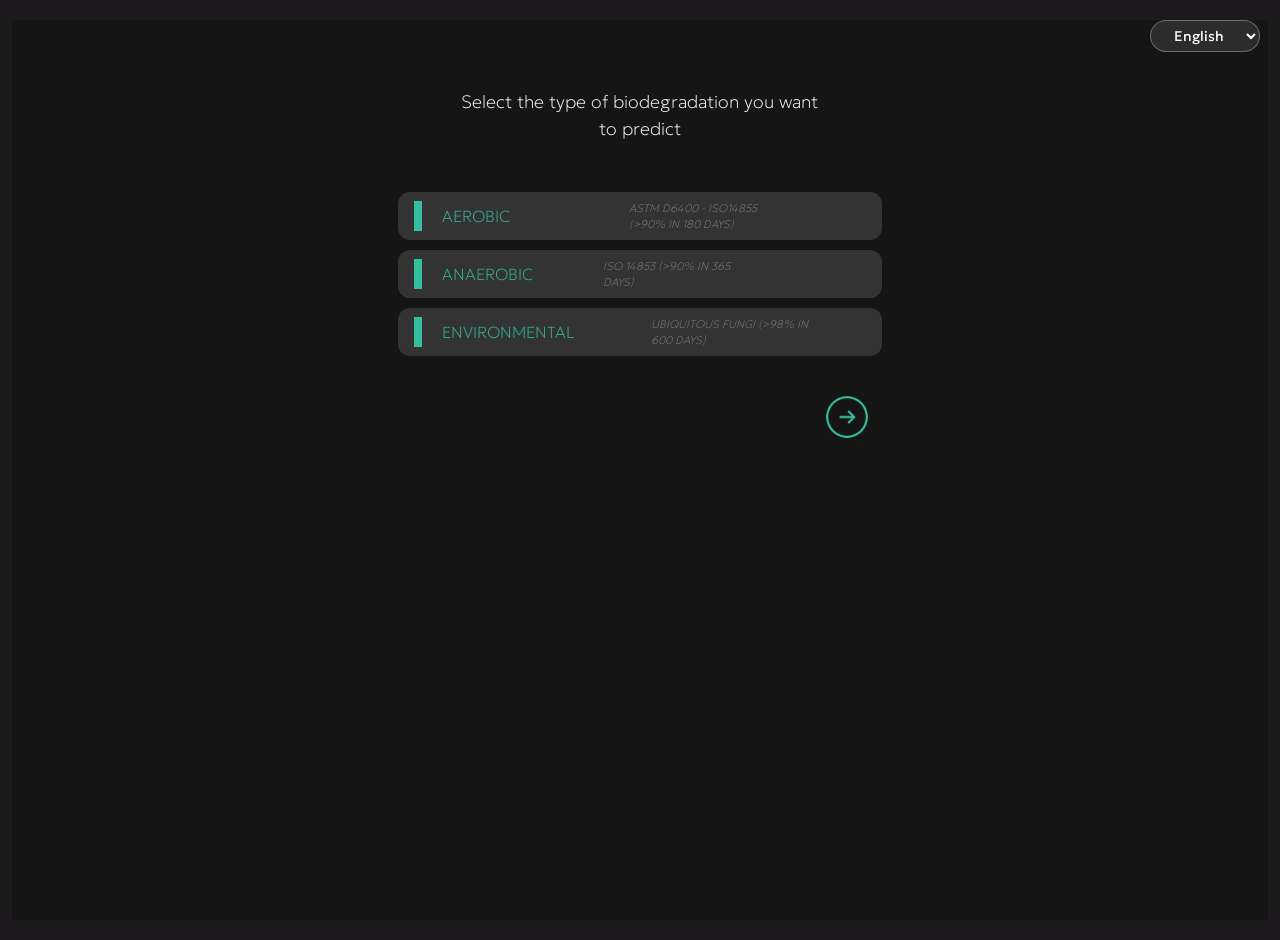
<file: docs/results.html>
<!DOCTYPE html>
<html lang="en">
<head>
  <meta charset="UTF-8" />
  <meta http-equiv="X-UA-Compatible" content="IE=edge" />
  <meta name="viewport" content="width=device-width, initial-scale=1.0" />
  <link rel="stylesheet" href="css/bootstrap.min.css" />
  <link rel="stylesheet" href="css/naitus-template.css" />
  <link rel="stylesheet" href="css/naitus-guide.css" />
  <link rel="stylesheet" href="css/main.css" />
  <title>Results</title>
  <style>
    @keyframes drawLine {
      from {
        stroke-dashoffset: 1000;
      }
      to {
        stroke-dashoffset: 0;
      }
    }
    
    .animated-line {
      stroke-dasharray: 1000;
      stroke-dashoffset: 1000;
      animation: drawLine 2s ease-in-out forwards;
    }
    
    /* Language Selector Styles */
    .language-container {
      position: absolute;
      top: 20px;
      right: 20px;
      z-index: 100;
    }
    
    .language-select {
      background-color: rgba(255, 255, 255, 0.1);
      border: 1px solid rgba(255, 255, 255, 0.3);
      border-radius: 20px;
      color: white;
      padding: 5px 10px;
      font-size: 14px;
      cursor: pointer;
      text-align: center;
      outline: none;
      width: 110px;
    }
    
    .language-select option {
      background-color: #292d3e;
      color: white;
    }
  </style>
</head>
<body id="static">
  <!-- Language Selector -->
  <div class="language-container">
    <select id="language-select" class="language-select" onchange="changeLanguage(this.value)">
      <option value="en">English</option>
      <option value="es">Español</option>
      <option value="pt">Português</option>
    </select>
  </div>
  
  <main class="main-bg">
    <div class="row justify-content-center align-items-center w-100">
      <div class="mobile-frame fixed">
        <div class="view">
          <div id="loader" class="loader">
            <div class="loader-wrapper">
              <div class="loader-circle">
                <div class="circle circle-front"></div>
                <div class="circle circle-rear"></div>
              </div>
            </div>
            <div class="d-flex justify-content-center align-items-center mt-5">
              <p class="text-white me-3">Loading</p>
              <div class="spinner p-0">
                <div class="bounce1"></div>
                <div class="bounce2"></div>
                <div class="bounce3"></div>
              </div>
            </div>
          </div>

          <div id="content" class="content mt-5" style="display: none;">
            <div class="img-container">
              <p id="msg-inicial" style="color:white; font-size:18px; text-align:center; padding:20px;">
                Selecciona el tipo de biodegradación que deseas predecir
              </p>
            </div>

            <div class="category-container" style="margin-top: 20px;">
              <div class="category" data-ambiente="Aeróbica">
                <div class="left-side"><div class="barleft green white"></div>
                  <p class="text">Aeróbico</p><p class="time">ASTM D6400 - ISO14855 (>90% en 180 días)</p>
                </div>
                <div class="right-side">
                  <div class="status-icon checked" style="display: none;"><img src="assets/icons8-marca-de-verificacion.svg" /></div>
                  <div class="status-icon error" style="display: none;"><img src="assets/icons8-x-48.png" /></div>
                </div>
              </div>

              <div class="category" data-ambiente="Anaeróbica">
                <div class="left-side"><div class="barleft green"></div>
                  <p class="text">Anaeróbico</p><p class="time">ISO 14853 (>90% en 365 días)</p>
                </div>
                <div class="right-side">
                  <div class="status-icon checked" style="display: none;"><img src="assets/icons8-marca-de-verificacion.svg" /></div>
                  <div class="status-icon error" style="display: none;"><img src="assets/icons8-x-48.png" /></div>
                </div>
              </div>

              <div class="category" data-ambiente="Ambiental">
                <div class="left-side"><div class="barleft green white"></div>
                  <p class="text">Ambiental</p><p class="time"> Hongos Ubiquitarios (>98% en 600 días)</p>
                </div>
                <div class="right-side">
                  <div class="status-icon checked" style="display: none;"><img src="assets/icons8-marca-de-verificacion.svg" /></div>
                  <div class="status-icon error" style="display: none;"><img src="assets/icons8-x-48.png" /></div>
                </div>
              </div>
            </div>

            <div class="row justify-content-end mt-5">
              <div class="float-icon position-relative mt-5">
                <a href="save-info.html"><img src="assets/icons8-derecha-circulo-64.png" /></a>
              </div>
            </div>
          </div>

          <div class="mask"></div>
        </div>
      </div>
    </div>
  </main>
  
  <script src="js/main.js"></script>
  <script src="js/bootstrap.bundle.min.js"></script>
  <script src="js/language.js"></script>

  <script>
    function enviarPrediccion(ambiente) {
      const tipo = localStorage.getItem("producto") || "Bolsa";
      const largo = localStorage.getItem("largo") || "30";
      const ancho = localStorage.getItem("ancho") || "20";
      const espesor = localStorage.getItem("espesor") || "25";
      const material = localStorage.getItem("materialidad") || "PLA";

      // Validar datos antes de enviar
      if (!tipo || !largo || !ancho || !espesor || !material) {
        console.error("⚠️ Datos incompletos en localStorage");
        const container = document.querySelector(".img-container");
        container.innerHTML = "<p style='color: white; text-align: center;'>Error: Datos incompletos</p>";
        return;
      }

      const payload = {
        tipo_producto: tipo,
        largo: largo,
        ancho: ancho,
        espesor: espesor,
        materialidad: material,
        ambiente: ambiente
      };

      console.log("📤 Enviando payload:", payload);

      fetch(API, {
        method: "POST",
        headers: { 
          "Content-Type": "application/json",
          "Accept": "application/json"
        },
        mode: "cors",
        credentials: "omit",
        body: JSON.stringify(payload)
      })
      .then(response => {
        if (!response.ok) {
          throw new Error(`Error HTTP: ${response.status}`);
        }
        return response.json();
      })
      .then(data => {
        console.log("✅ Respuesta recibida del backend:", data);

        if (data.error) {
          console.error("Error del servidor:", data.error);
          const container = document.querySelector(".img-container");
          container.innerHTML = `<p style='color: white; text-align: center;'>Error: ${data.error}</p>`;
          return;
        }

        const container = document.querySelector(".img-container");

        // Eliminar texto inicial si existe
        const msg = document.getElementById("msg-inicial");
        if (msg) msg.remove();

        // Eliminar cualquier imagen previa
        container.innerHTML = "";

        // Create animated SVG chart with the data points
        createAnimatedChart(container, data.t, data.y, ambiente);

        // Obtener los criterios según el ambiente
        const criterios = {
          "Aeróbica": { dias: 180, porcentaje: 90 },
          "Anaeróbica": { dias: 365, porcentaje: 90 },
          "Ambiental": { dias: 600, porcentaje: 98 }
        };

        const criterio = criterios[ambiente];
        if (!criterio) {
          console.error("Ambiente no reconocido:", ambiente);
          return;
        }

        // Encontrar el valor de biodegradación en el tiempo crítico
        const idx = data.t.findIndex(t => t >= criterio.dias);
        const valorEnTiempoCritico = idx !== -1 ? data.y[idx] : data.y[data.y.length - 1];
        const cumpleNorma = valorEnTiempoCritico >= criterio.porcentaje;

        console.log(`Biodegradación en ${criterio.dias} días: ${valorEnTiempoCritico.toFixed(2)}%`);
        console.log(`Cumple norma (>${criterio.porcentaje}%): ${cumpleNorma}`);

        // Mostrar íconos de verificación o error
        document.querySelectorAll(".category").forEach(cat => {
          const amb = cat.dataset.ambiente;
          const check = cat.querySelector(".status-icon.checked");
          const cross = cat.querySelector(".status-icon.error");

          if (amb === ambiente) {
            if (cumpleNorma) {
              check.style.display = "block";
              cross.style.display = "none";
            } else {
              check.style.display = "none";
              cross.style.display = "block";
            }
          } else {
            check.style.display = "none";
            cross.style.display = "none";
          }
        });
      })
      .catch(error => {
        console.error("🛑 Error al predecir:", error);
      });
    }

    document.addEventListener("DOMContentLoaded", () => {
      const loader = document.getElementById("loader");
      const content = document.getElementById("content");
      loader.style.display = "none";
      content.style.display = "flex";

      document.querySelectorAll(".category").forEach(cat => {
        cat.addEventListener("click", () => {
          const ambiente = cat.dataset.ambiente;
          console.log("🟢 Botón presionado:", ambiente);
          localStorage.setItem("cyllium_last_ambiente", ambiente);
          enviarPrediccion(ambiente);
        });
      });
    });

    // Function to create animated SVG chart
    function createAnimatedChart(container, t, y, ambiente) {
      // Set chart dimensions
      const width = 360;
      const height = 270;
      const margin = { top: 30, right: 20, bottom: 50, left: 40 };
      const innerWidth = width - margin.left - margin.right;
      const innerHeight = height - margin.top - margin.bottom;

      // Create SVG
      const svg = document.createElementNS("http://www.w3.org/2000/svg", "svg");
      svg.setAttribute("width", width);
      svg.setAttribute("height", height);
      svg.style.backgroundColor = "transparent";
      container.appendChild(svg);

      // Create group for chart elements
      const g = document.createElementNS("http://www.w3.org/2000/svg", "g");
      g.setAttribute("transform", `translate(${margin.left},${margin.top})`);
      svg.appendChild(g);

      // Get norm threshold based on ambiente
      let normThreshold;
      let normDays;
      switch(ambiente) {
        case "Aeróbica":
          normThreshold = 90;
          normDays = 180;
          break;
        case "Anaeróbica":
          normThreshold = 90;
          normDays = 365;
          break;
        case "Ambiental":
          normThreshold = 98;
          normDays = 600;
          break;
        default:
          normThreshold = 90;
          normDays = 180;
      }

      // Use local copies of data, provide defaults if necessary
      let localT = Array.isArray(t) && t.length > 0 ? t : [0, 100, 200, 300, 400, 500, 600];
      let localY = Array.isArray(y) && y.length > 0 ? y : [0, 25, 45, 60, 72, 85, 95];
      
      if (!Array.isArray(t) || t.length === 0 || !Array.isArray(y) || y.length === 0) {
        console.warn("⚠️ Datos de entrada inválidos o vacíos, usando datos de ejemplo.");
      }
      
      // Ensure arrays have the same length for plotting
      if (localT.length !== localY.length) {
          console.error("❌ Error: Los arrays de tiempo (t) y degradación (y) tienen longitudes diferentes.");
          container.innerHTML = "<p style='color: white; text-align: center;'>Error: Inconsistencia en los datos</p>";
          return;
      }

      // Calculate scales
      const xMax = 600;
      const yMax = 100;
      
      const xScale = value => (value / xMax) * innerWidth;
      const yScale = value => innerHeight - (value / yMax) * innerHeight;

      // Find intersection point with norm threshold
      let intersectionPoint = null;
      for (let i = 1; i < localY.length; i++) {
        if (localY[i-1] <= normThreshold && localY[i] >= normThreshold) {
          // Linear interpolation to find exact intersection point
          const ratio = (normThreshold - localY[i-1]) / (localY[i] - localY[i-1]);
          const intersectX = localT[i-1] + ratio * (localT[i] - localT[i-1]);
          intersectionPoint = {
            x: xScale(intersectX),
            y: yScale(normThreshold),
            time: Math.round(intersectX)
          };
          break;
        }
      }

      // Create path data
      let pathData = "";
      for (let i = 0; i < localT.length; i++) {
        const x = xScale(localT[i]);
        const yCoord = yScale(localY[i]);
        if (i === 0) {
          pathData += `M ${x},${yCoord} `;
        } else {
          pathData += `L ${x},${yCoord} `;
        }
      }

      // Create path
      const path = document.createElementNS("http://www.w3.org/2000/svg", "path");
      path.setAttribute("d", pathData);
      path.setAttribute("fill", "none");
      path.setAttribute("stroke", "#80D88F");
      path.setAttribute("stroke-width", "2.5");
      path.classList.add("animated-line");
      g.appendChild(path);

      // Add norm threshold line and intersection point if found
      if (intersectionPoint) {
        // Add dashed horizontal line at norm threshold
        const normLine = document.createElementNS("http://www.w3.org/2000/svg", "line");
        normLine.setAttribute("x1", 0);
        normLine.setAttribute("y1", yScale(normThreshold));
        normLine.setAttribute("x2", innerWidth);
        normLine.setAttribute("y2", yScale(normThreshold));
        normLine.setAttribute("stroke", "red");
        normLine.setAttribute("stroke-width", "1");
        normLine.setAttribute("stroke-dasharray", "5,5");
        g.appendChild(normLine);

        // Add red dot at intersection point
        const dot = document.createElementNS("http://www.w3.org/2000/svg", "circle");
        dot.setAttribute("cx", intersectionPoint.x);
        dot.setAttribute("cy", intersectionPoint.y);
        dot.setAttribute("r", "4");
        dot.setAttribute("fill", "red");
        g.appendChild(dot);

        // Add intersection point label
        const label = document.createElementNS("http://www.w3.org/2000/svg", "text");
        label.textContent = `${intersectionPoint.time} días`;
        label.setAttribute("x", intersectionPoint.x + 10);
        label.setAttribute("y", intersectionPoint.y - 10);
        label.setAttribute("fill", "white");
        label.setAttribute("font-size", "10px");
        g.appendChild(label);
      }

      // Add title
      const title = document.createElementNS("http://www.w3.org/2000/svg", "text");
      title.setAttribute("id", "chart-title");
      title.textContent = `Cinética de biodegradación - ${ambiente}`;
      title.setAttribute("x", innerWidth / 2);
      title.setAttribute("y", -10);
      title.setAttribute("text-anchor", "middle");
      title.setAttribute("fill", "white");
      title.style.fontWeight = "bold";
      g.appendChild(title);

      // Add axes
      // X axis
      const xAxis = document.createElementNS("http://www.w3.org/2000/svg", "line");
      xAxis.setAttribute("x1", 0);
      xAxis.setAttribute("y1", innerHeight);
      xAxis.setAttribute("x2", innerWidth);
      xAxis.setAttribute("y2", innerHeight);
      xAxis.setAttribute("stroke", "rgba(255,255,255,0.3)");
      g.appendChild(xAxis);

      // X axis label
      const xLabel = document.createElementNS("http://www.w3.org/2000/svg", "text");
      xLabel.setAttribute("id", "x-axis-label");
      xLabel.textContent = "Tiempo (días)";
      xLabel.setAttribute("x", innerWidth / 2);
      xLabel.setAttribute("y", innerHeight + 40);
      xLabel.setAttribute("text-anchor", "middle");
      xLabel.setAttribute("fill", "white");
      g.appendChild(xLabel);

      // Y axis
      const yAxis = document.createElementNS("http://www.w3.org/2000/svg", "line");
      yAxis.setAttribute("x1", 0);
      yAxis.setAttribute("y1", 0);
      yAxis.setAttribute("x2", 0);
      yAxis.setAttribute("y2", innerHeight);
      yAxis.setAttribute("stroke", "rgba(255,255,255,0.3)");
      g.appendChild(yAxis);

      // Y axis label
      const yLabel = document.createElementNS("http://www.w3.org/2000/svg", "text");
      yLabel.setAttribute("id", "y-axis-label");
      yLabel.textContent = "Biodegradación (%)";
      yLabel.setAttribute("transform", `translate(-29,${innerHeight/2}) rotate(-90)`);
      yLabel.setAttribute("text-anchor", "middle");
      yLabel.setAttribute("fill", "white");
      g.appendChild(yLabel);

      // Y ticks
      for (let i = 0; i <= 100; i += 20) {
        const yTick = yScale(i); // Use yTick to avoid conflict
        
        // Tick line
        const tick = document.createElementNS("http://www.w3.org/2000/svg", "line");
        tick.setAttribute("x1", -5);
        tick.setAttribute("y1", yTick);
        tick.setAttribute("x2", 0);
        tick.setAttribute("y2", yTick);
        tick.setAttribute("stroke", "rgba(255,255,255,0.5)");
        g.appendChild(tick);
        
        // Tick label
        const label = document.createElementNS("http://www.w3.org/2000/svg", "text");
        label.textContent = i;
        label.setAttribute("x", -10);
        label.setAttribute("y", yTick + 5);
        label.setAttribute("text-anchor", "end");
        label.setAttribute("fill", "white");
        label.style.fontSize = "10px";
        g.appendChild(label);
        
        // Grid line
        const grid = document.createElementNS("http://www.w3.org/2000/svg", "line");
        grid.setAttribute("x1", 0);
        grid.setAttribute("y1", yTick);
        grid.setAttribute("x2", innerWidth);
        grid.setAttribute("y2", yTick);
        grid.setAttribute("stroke", "rgba(255,255,255,0.1)");
        grid.setAttribute("stroke-dasharray", "2,2");
        g.appendChild(grid);
      }
      
      // X ticks
      for (let i = 0; i <= 600; i += 100) {
        const xTick = xScale(i); // Use xTick to avoid conflict
        
        // Tick line
        const tick = document.createElementNS("http://www.w3.org/2000/svg", "line");
        tick.setAttribute("x1", xTick);
        tick.setAttribute("y1", innerHeight);
        tick.setAttribute("x2", xTick);
        tick.setAttribute("y2", innerHeight + 5);
        tick.setAttribute("stroke", "rgba(255,255,255,0.5)");
        g.appendChild(tick);
        
        // Tick label
        const label = document.createElementNS("http://www.w3.org/2000/svg", "text");
        label.textContent = i;
        label.setAttribute("x", xTick);
        label.setAttribute("y", innerHeight + 20);
        label.setAttribute("text-anchor", "middle");
        label.setAttribute("fill", "white");
        label.style.fontSize = "10px";
        g.appendChild(label);
      }
      
      // After creating the chart, apply language translations
      if (typeof applyLanguage === 'function') {
        const currentLang = getLanguage();
        applyLanguage(currentLang);
      }
    }
  </script>
</body>
</html>
</file>
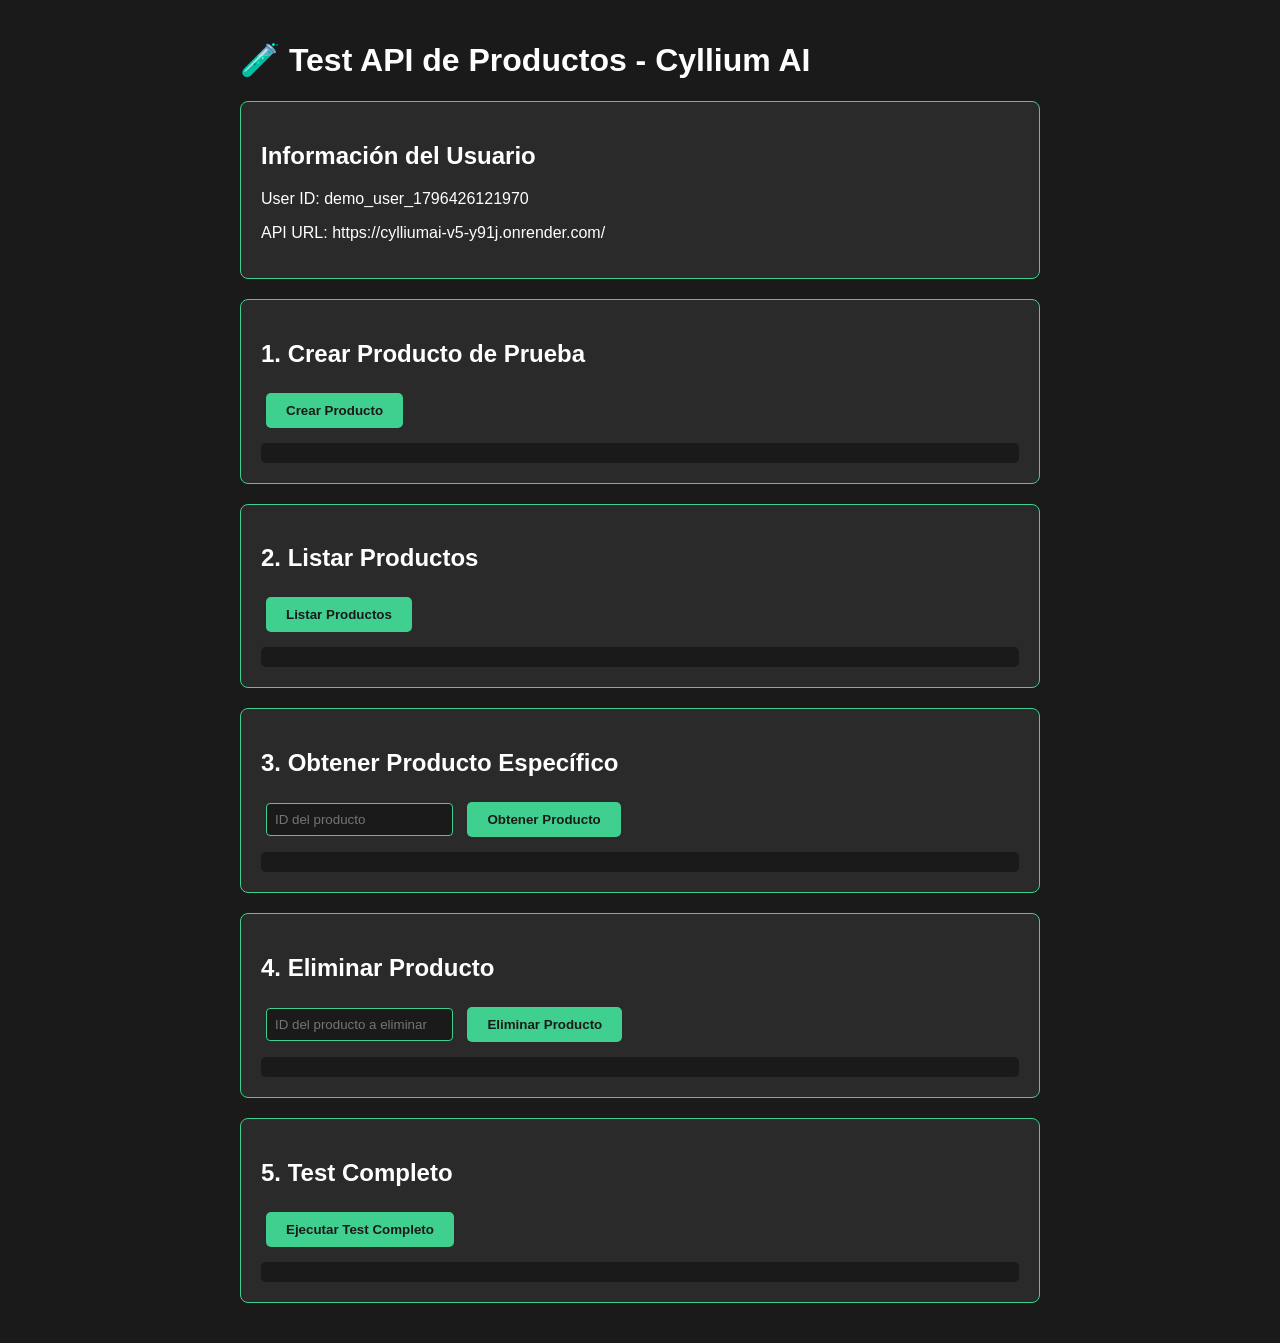
<file: docs/test_api.html>
<!DOCTYPE html>
<html lang="es">
<head>
    <meta charset="UTF-8">
    <meta name="viewport" content="width=device-width, initial-scale=1.0">
    <title>Test API - Cyllium AI</title>
    <style>
        body {
            font-family: Arial, sans-serif;
            max-width: 800px;
            margin: 0 auto;
            padding: 20px;
            background-color: #1a1a1a;
            color: white;
        }
        
        .test-section {
            background-color: #2a2a2a;
            padding: 20px;
            margin: 20px 0;
            border-radius: 8px;
            border: 1px solid #3fcf8e;
        }
        
        button {
            background-color: #3fcf8e;
            color: #1a1a1a;
            padding: 10px 20px;
            border: none;
            border-radius: 5px;
            margin: 5px;
            cursor: pointer;
            font-weight: bold;
        }
        
        button:hover {
            background-color: #35b879;
        }
        
        .error {
            color: #ff6b6b;
        }
        
        .success {
            color: #3fcf8e;
        }
        
        .result {
            background-color: #1a1a1a;
            padding: 10px;
            border-radius: 5px;
            margin-top: 10px;
            font-family: monospace;
            white-space: pre-wrap;
        }
        
        input {
            background-color: #1a1a1a;
            color: white;
            border: 1px solid #3fcf8e;
            padding: 8px;
            border-radius: 4px;
            margin: 5px;
        }
    </style>
</head>
<body>
    <h1>🧪 Test API de Productos - Cyllium AI</h1>
    
    <div class="test-section">
        <h2>Información del Usuario</h2>
        <p>User ID: <span id="user-id"></span></p>
        <p>API URL: <span id="api-url"></span></p>
    </div>

    <div class="test-section">
        <h2>1. Crear Producto de Prueba</h2>
        <button onclick="testCreateProduct()">Crear Producto</button>
        <div id="create-result" class="result"></div>
    </div>

    <div class="test-section">
        <h2>2. Listar Productos</h2>
        <button onclick="testListProducts()">Listar Productos</button>
        <div id="list-result" class="result"></div>
    </div>

    <div class="test-section">
        <h2>3. Obtener Producto Específico</h2>
        <input type="text" id="product-id" placeholder="ID del producto">
        <button onclick="testGetProduct()">Obtener Producto</button>
        <div id="get-result" class="result"></div>
    </div>

    <div class="test-section">
        <h2>4. Eliminar Producto</h2>
        <input type="text" id="delete-product-id" placeholder="ID del producto a eliminar">
        <button onclick="testDeleteProduct()">Eliminar Producto</button>
        <div id="delete-result" class="result"></div>
    </div>

    <div class="test-section">
        <h2>5. Test Completo</h2>
        <button onclick="runFullTest()">Ejecutar Test Completo</button>
        <div id="full-test-result" class="result"></div>
    </div>

    <script src="js/main.js"></script>
    <script>
        // Display user info
        document.getElementById('user-id').textContent = getUserId();
        document.getElementById('api-url').textContent = API;

        let lastCreatedProductId = null;

        async function testCreateProduct() {
            const resultDiv = document.getElementById('create-result');
            resultDiv.textContent = 'Creando producto...';
            
            try {
                const testProduct = {
                    name: 'Producto de Prueba - ' + new Date().toLocaleString(),
                    components: [
                        {
                            name: 'Componente Test',
                            type: 'primary',
                            material: 'bioe8i-resin',
                            weight: 0.5
                        }
                    ],
                    productionVolume: 100,
                    totalImpact: {
                        co2: 65.5
                    }
                };

                const result = await saveProduct(testProduct);
                lastCreatedProductId = result.id;
                resultDiv.className = 'result success';
                resultDiv.textContent = 'Producto creado exitosamente:\n' + JSON.stringify(result, null, 2);
            } catch (error) {
                resultDiv.className = 'result error';
                resultDiv.textContent = 'Error al crear producto:\n' + error.message;
            }
        }

        async function testListProducts() {
            const resultDiv = document.getElementById('list-result');
            resultDiv.textContent = 'Listando productos...';
            
            try {
                const products = await loadUserProducts();
                resultDiv.className = 'result success';
                resultDiv.textContent = `Productos encontrados (${products.length}):\n` + JSON.stringify(products, null, 2);
            } catch (error) {
                resultDiv.className = 'result error';
                resultDiv.textContent = 'Error al listar productos:\n' + error.message;
            }
        }

        async function testGetProduct() {
            const productId = document.getElementById('product-id').value;
            const resultDiv = document.getElementById('get-result');
            
            if (!productId) {
                resultDiv.className = 'result error';
                resultDiv.textContent = 'Por favor ingresa un ID de producto';
                return;
            }

            resultDiv.textContent = 'Obteniendo producto...';
            
            try {
                const product = await getProduct(productId);
                if (product) {
                    resultDiv.className = 'result success';
                    resultDiv.textContent = 'Producto encontrado:\n' + JSON.stringify(product, null, 2);
                } else {
                    resultDiv.className = 'result error';
                    resultDiv.textContent = 'Producto no encontrado';
                }
            } catch (error) {
                resultDiv.className = 'result error';
                resultDiv.textContent = 'Error al obtener producto:\n' + error.message;
            }
        }

        async function testDeleteProduct() {
            const productId = document.getElementById('delete-product-id').value;
            const resultDiv = document.getElementById('delete-result');
            
            if (!productId) {
                resultDiv.className = 'result error';
                resultDiv.textContent = 'Por favor ingresa un ID de producto';
                return;
            }

            resultDiv.textContent = 'Eliminando producto...';
            
            try {
                await deleteProduct(productId);
                resultDiv.className = 'result success';
                resultDiv.textContent = 'Producto eliminado exitosamente';
            } catch (error) {
                resultDiv.className = 'result error';
                resultDiv.textContent = 'Error al eliminar producto:\n' + error.message;
            }
        }

        async function runFullTest() {
            const resultDiv = document.getElementById('full-test-result');
            resultDiv.textContent = 'Ejecutando test completo...\n';
            
            try {
                // 1. Crear producto
                resultDiv.textContent += '1. Creando producto de prueba...\n';
                const testProduct = {
                    name: 'Test Completo - ' + new Date().toLocaleString(),
                    components: [{
                        name: 'Test Component',
                        type: 'primary',
                        material: 'pla',
                        weight: 0.2
                    }],
                    productionVolume: 50,
                    totalImpact: { co2: 18.15 }
                };
                
                const created = await saveProduct(testProduct);
                resultDiv.textContent += `✅ Producto creado con ID: ${created.id}\n`;

                // 2. Listar productos
                resultDiv.textContent += '2. Listando productos...\n';
                const products = await loadUserProducts();
                resultDiv.textContent += `✅ ${products.length} productos encontrados\n`;

                // 3. Obtener producto específico
                resultDiv.textContent += '3. Obteniendo producto específico...\n';
                const retrieved = await getProduct(created.id);
                if (retrieved) {
                    resultDiv.textContent += `✅ Producto recuperado: ${retrieved.name}\n`;
                } else {
                    throw new Error('No se pudo recuperar el producto creado');
                }

                // 4. Eliminar producto
                resultDiv.textContent += '4. Eliminando producto de prueba...\n';
                await deleteProduct(created.id);
                resultDiv.textContent += '✅ Producto eliminado\n';

                // 5. Verificar eliminación
                resultDiv.textContent += '5. Verificando eliminación...\n';
                const deletedProduct = await getProduct(created.id);
                if (!deletedProduct) {
                    resultDiv.textContent += '✅ Producto efectivamente eliminado\n';
                } else {
                    resultDiv.textContent += '⚠️ El producto aún existe\n';
                }

                resultDiv.className = 'result success';
                resultDiv.textContent += '\n🎉 Test completo exitoso!';
                
            } catch (error) {
                resultDiv.className = 'result error';
                resultDiv.textContent += '\n❌ Error en test completo:\n' + error.message;
            }
        }

        // Auto-fill product ID when a product is created
        function updateProductIdFields() {
            if (lastCreatedProductId) {
                document.getElementById('product-id').value = lastCreatedProductId;
                document.getElementById('delete-product-id').value = lastCreatedProductId;
            }
        }

        // Update product ID fields every few seconds
        setInterval(updateProductIdFields, 2000);
    </script>
</body>
</html>
</file>
<file: docs/css/naitus-template.css>
/* ===================================
    Reset
====================================== */

.row {
	margin-right: 0;
	margin-left: 0;
}

p {
	margin-bottom: 0;
}

/* ===================================
    Typography
====================================== */



/* heading */
h1,
h2,
h3,
h4,
h5,
h6 {
	margin: 0 0 25px;
	padding: 0;
	letter-spacing: 0;
	font-weight: 400;
}
h1 {
	font-size: 70px;
	line-height: 70px;
}
h2 {
	font-size: 55px;
	line-height: 60px;
}
h3 {
	font-size: 48px;
	line-height: 54px;
}
h4 {
	font-size: 40px;
	line-height: 46px;
}
h5 {
	font-size: 32px;
	line-height: 40px;
}
h6 {
	font-size: 25px;
	line-height: 30px;
}

/* text size */
.text-extra-small {
	font-size: 11px;
	line-height: 14px;
}
.text-small {
	font-size: 12px;
	line-height: 20px;
}
.text-medium {
	font-size: 16px;
	line-height: 23px;
}
.text-large {
	font-size: 18px;
	line-height: 26px;
}
.text-extra-large {
	font-size: 20px;
	line-height: 26px;
}
.title-large {
	font-size: 100px;
	line-height: 95px;
}
.title-extra-large {
	font-size: 130px;
	line-height: 120px;
}

/* letter spacing */
.no-letter-spacing {
	letter-spacing: 0px;
}
.letter-spacing-1 {
	letter-spacing: 1px;
}
.letter-spacing-2 {
	letter-spacing: 2px;
}
.letter-spacing-3 {
	letter-spacing: 3px;
}
.letter-spacing-4 {
	letter-spacing: 4px;
}
.letter-spacing-5 {
	letter-spacing: 5px;
}
.letter-spacing-6 {
	letter-spacing: 6px;
}
.letter-spacing-7 {
	letter-spacing: 7px;
}
.letter-spacing-8 {
	letter-spacing: 8px;
}
.letter-spacing-9 {
	letter-spacing: 9px;
}
.letter-spacing-10 {
	letter-spacing: 10px;
}

/* font weight */
.font-weight-100 {
	font-weight: 100;
}
.font-weight-200 {
	font-weight: 200;
}
.font-weight-300 {
	font-weight: 300;
}
.font-weight-400 {
	font-weight: 400;
}
.font-weight-500 {
	font-weight: 500;
}
.font-weight-600 {
	font-weight: 600;
}
.font-weight-700 {
	font-weight: 700;
}
.font-weight-800 {
	font-weight: 800;
}
.font-weight-900 {
	font-weight: 900;
}

/* text property */
.text-transform-unset {
	text-transform: unset;
}
.text-decoration-underline {
	text-decoration: underline;
}
.text-decoration-line-through {
	text-decoration: line-through;
}
.line-height-unset {
	line-height: unset;
}
.line-height-normal {
	line-height: normal;
}
.line-height-none {
	line-height: 0;
}
.word-wrap {
	word-wrap: break-word;
}
.text-nowrap {
	white-space: nowrap;
}
.text-transform-none {
	text-transform: none;
}

/* line height */
.line-height-10 {
	line-height: 10px;
}
.line-height-13 {
	line-height: 13px;
}
.line-height-18 {
	line-height: 18px;
}
.line-height-20 {
	line-height: 20px;
}
.line-height-24 {
	line-height: 24px;
}
.line-height-22 {
	line-height: 22px;
}
.line-height-26 {
	line-height: 26px;
}
.line-height-28 {
	line-height: 28px;
}
.line-height-30 {
	line-height: 30px;
}
.line-height-35 {
	line-height: 35px;
}
.line-height-40 {
	line-height: 40px;
}
.line-height-45 {
	line-height: 45px;
}
.line-height-50 {
	line-height: 50px;
}
.line-height-55 {
	line-height: 55px;
}
.line-height-60 {
	line-height: 60px;
}
.line-height-65 {
	line-height: 65px;
}
.line-height-70 {
	line-height: 70px;
}
.line-height-75 {
	line-height: 75px;
}
.line-height-80 {
	line-height: 80px;
}
.line-height-85 {
	line-height: 85px;
}
.line-height-90 {
	line-height: 90px;
}
.line-height-95 {
	line-height: 95px;
}
.line-height-100 {
	line-height: 100px;
}
.line-height-110 {
	line-height: 110px;
}
.line-height-120 {
	line-height: 120px;
}

/* ===================================
    Background color
====================================== */

.bg-transparent,
.background-transparent {
	background-color: transparent;
}
.bg-white,
.background-white {
	background-color: #fff;
}
.bg-black,
.background-black {
	background-color: #000;
}

/* opacity */

.opacity1 {
	opacity: 0.1;
}
.opacity2 {
	opacity: 0.2;
}
.opacity3 {
	opacity: 0.3;
}
.opacity4 {
	opacity: 0.4;
}
.opacity5 {
	opacity: 0.5;
}
.opacity6 {
	opacity: 0.6;
}
.opacity7 {
	opacity: 0.7;
}
.opacity8 {
	opacity: 0.8;
}
.opacity9 {
	opacity: 0.9;
}

/* box-shadow */
.btn-shadow {
	box-shadow: 0 0 6px rgba(0, 0, 0, 0.3);
}
.box-shadow-light {
	box-shadow: 0 0 3px rgba(0, 0, 0, 0.1);
}
.box-shadow {
	box-shadow: 0 0 3px rgba(0, 0, 0, 0.2);
}
.box-shadow-dark {
	box-shadow: 0 0 4px rgba(0, 0, 0, 0.4);
}
.box-shadow-large {
	box-shadow: 0 0 12px rgba(0, 0, 0, 0.1);
}

/* z-index */
.z-index-1111 {
	z-index: 1111;
}
.z-index-111 {
	z-index: 111;
}
.z-index-1 {
	z-index: 1;
}
.z-index-2 {
	z-index: 2;
}
.z-index-3 {
	z-index: 3;
}
.z-index-4 {
	z-index: 4;
}
.z-index-5 {
	z-index: 5;
}
.z-index-0 {
	z-index: 0;
}
.z-index-minus1 {
	z-index: -1;
}
.z-index-minus2 {
	z-index: -2;
}

/* ===================================
    Border
====================================== */

/* boder align */
.border-top {
	border-top: 1px solid;
}
.border-bottom {
	border-bottom: 1px solid;
}
.border-left {
	border-left: 1px solid;
}
.border-right {
	border-right: 1px solid;
}
.border-lr {
	border-left: 1px solid;
	border-right: 1px solid;
}
.border-tb {
	border-top: 1px solid;
	border-bottom: 1px solid;
}

/* boder style */
.border-dotted {
	border-style: dotted !important;
}
.border-dashed {
	border-style: dashed !important;
}
.border-solid {
	border-style: solid !important;
}
.border-double {
	border-style: double !important;
}
.border-groove {
	border-style: groove !important;
}
.border-ridge {
	border-style: ridge !important;
}
.border-inset {
	border-style: inset !important;
}
.border-outset {
	border-style: outset !important;
}
.border-none {
	border-style: none !important;
}
.border-hidden {
	border-style: hidden !important;
}
.border-transperent {
	border-color: transparent !important;
}
.no-border-top {
	border-top: 0 !important;
}
.no-border-bottom {
	border-bottom: 0 !important;
}
.no-border-right {
	border-right: 0 !important;
}
.no-border-left {
	border-left: 0 !important;
}

/* border radius */
.border-radius-1 {
	border-radius: 1px;
}
.border-radius-2 {
	border-radius: 2px;
}
.border-radius-3 {
	border-radius: 3px;
}
.border-radius-4 {
	border-radius: 4px;
}
.border-radius-5 {
	border-radius: 5px;
}
.border-radius-6 {
	border-radius: 6px;
}
.border-radius-7 {
	border-radius: 7px;
}
.border-radius-8 {
	border-radius: 8px;
}
.border-radius-9 {
	border-radius: 9px;
}
.border-radius-10 {
	border-radius: 10px;
}
.border-radius-15 {
	border-radius: 15px;
}
.border-radius-20 {
	border-radius: 20px;
}
.border-radius-30 {
	border-radius: 30px;
}
.border-radius-50 {
	border-radius: 50%;
}
.border-radius-100 {
	border-radius: 100%;
}
.border-radius-none {
	border-radius: 0;
}

/*==============================
    Margin
================================*/

.margin-5px-all {
	margin: 5px;
}
.margin-10px-all {
	margin: 10px;
}
.margin-15px-all {
	margin: 15px;
}
.margin-20px-all {
	margin: 20px;
}
.margin-25px-all {
	margin: 25px;
}
.margin-30px-all {
	margin: 30px;
}
.margin-35px-all {
	margin: 35px;
}
.margin-40px-all {
	margin: 40px;
}
.margin-45px-all {
	margin: 45px;
}
.margin-50px-all {
	margin: 50px;
}
.margin-55px-all {
	margin: 55px;
}
.margin-60px-all {
	margin: 60px;
}
.margin-65px-all {
	margin: 65px;
}
.margin-70px-all {
	margin: 70px;
}
.margin-75px-all {
	margin: 75px;
}
.margin-80px-all {
	margin: 80px;
}
.margin-85px-all {
	margin: 85px;
}
.margin-90px-all {
	margin: 90px;
}
.margin-95px-all {
	margin: 95px;
}
.margin-100px-all {
	margin: 100px;
}

.no-margin {
	margin: 0 !important;
}
.no-margin-lr {
	margin-left: 0 !important;
	margin-right: 0 !important;
}
.no-margin-tb {
	margin-top: 0 !important;
	margin-bottom: 0 !important;
}
.no-margin-top {
	margin-top: 0 !important;
}
.no-margin-bottom {
	margin-bottom: 0 !important;
}
.no-margin-left {
	margin-left: 0 !important;
}
.no-margin-right {
	margin-right: 0 !important;
}
.margin-lr-auto {
	margin-left: auto !important;
	margin-right: auto !important;
}
.margin-auto {
	margin: 0 auto !important;
}

/* margin top */
.margin-5px-top {
	margin-top: 5px;
}
.margin-10px-top {
	margin-top: 10px;
}
.margin-15px-top {
	margin-top: 15px;
}
.margin-20px-top {
	margin-top: 20px;
}
.margin-25px-top {
	margin-top: 25px;
}
.margin-30px-top {
	margin-top: 30px;
}
.margin-35px-top {
	margin-top: 35px;
}
.margin-40px-top {
	margin-top: 40px;
}
.margin-45px-top {
	margin-top: 45px;
}
.margin-50px-top {
	margin-top: 50px;
}
.margin-55px-top {
	margin-top: 55px;
}
.margin-60px-top {
	margin-top: 60px;
}
.margin-65px-top {
	margin-top: 65px;
}
.margin-70px-top {
	margin-top: 70px;
}
.margin-75px-top {
	margin-top: 75px;
}
.margin-80px-top {
	margin-top: 80px;
}
.margin-85px-top {
	margin-top: 85px;
}
.margin-90px-top {
	margin-top: 90px;
}
.margin-95px-top {
	margin-top: 95px;
}
.margin-100px-top {
	margin-top: 100px;
}

/* margin bottom */

.margin-5px-bottom {
	margin-bottom: 5px;
}
.margin-10px-bottom {
	margin-bottom: 10px;
}
.margin-15px-bottom {
	margin-bottom: 15px;
}
.margin-20px-bottom {
	margin-bottom: 20px;
}
.margin-25px-bottom {
	margin-bottom: 25px;
}
.margin-30px-bottom {
	margin-bottom: 30px;
}
.margin-35px-bottom {
	margin-bottom: 35px;
}
.margin-40px-bottom {
	margin-bottom: 40px;
}
.margin-45px-bottom {
	margin-bottom: 45px;
}
.margin-50px-bottom {
	margin-bottom: 50px;
}
.margin-55px-bottom {
	margin-bottom: 55px;
}
.margin-60px-bottom {
	margin-bottom: 60px;
}
.margin-65px-bottom {
	margin-bottom: 65px;
}
.margin-70px-bottom {
	margin-bottom: 70px;
}
.margin-75px-bottom {
	margin-bottom: 75px;
}
.margin-80px-bottom {
	margin-bottom: 80px;
}
.margin-85px-bottom {
	margin-bottom: 85px;
}
.margin-90px-bottom {
	margin-bottom: 90px;
}
.margin-95px-bottom {
	margin-bottom: 95px;
}
.margin-100px-bottom {
	margin-bottom: 100px;
}

/* margin right */

.margin-5px-right {
	margin-right: 5px;
}
.margin-10px-right {
	margin-right: 10px;
}
.margin-15px-right {
	margin-right: 15px;
}
.margin-20px-right {
	margin-right: 20px;
}
.margin-25px-right {
	margin-right: 25px;
}
.margin-30px-right {
	margin-right: 30px;
}
.margin-35px-right {
	margin-right: 35px;
}
.margin-40px-right {
	margin-right: 40px;
}
.margin-45px-right {
	margin-right: 45px;
}
.margin-50px-right {
	margin-right: 50px;
}
.margin-55px-right {
	margin-right: 55px;
}
.margin-60px-right {
	margin-right: 60px;
}
.margin-65px-right {
	margin-right: 65px;
}
.margin-70px-right {
	margin-right: 70px;
}
.margin-75px-right {
	margin-right: 75px;
}
.margin-80px-right {
	margin-right: 80px;
}
.margin-85px-right {
	margin-right: 85px;
}
.margin-90px-right {
	margin-right: 90px;
}
.margin-95px-right {
	margin-right: 95px;
}
.margin-100px-right {
	margin-right: 100px;
}

/* margin left */

.margin-5px-left {
	margin-left: 5px;
}
.margin-10px-left {
	margin-left: 10px;
}
.margin-15px-left {
	margin-left: 15px;
}
.margin-20px-left {
	margin-left: 20px;
}
.margin-25px-left {
	margin-left: 25px;
}
.margin-30px-left {
	margin-left: 30px;
}
.margin-35px-left {
	margin-left: 35px;
}
.margin-40px-left {
	margin-left: 40px;
}
.margin-45px-left {
	margin-left: 45px;
}
.margin-50px-left {
	margin-left: 50px;
}
.margin-55px-left {
	margin-left: 55px;
}
.margin-60px-left {
	margin-left: 60px;
}
.margin-65px-left {
	margin-left: 65px;
}
.margin-70px-left {
	margin-left: 70px;
}
.margin-75px-left {
	margin-left: 75px;
}
.margin-80px-left {
	margin-left: 80px;
}
.margin-85px-left {
	margin-left: 85px;
}
.margin-90px-left {
	margin-left: 90px;
}
.margin-95px-left {
	margin-left: 95px;
}
.margin-100px-left {
	margin-left: 100px;
}

/* margin left and right */

.margin-5px-lr {
	margin-left: 5px;
	margin-right: 5px;
}
.margin-10px-lr {
	margin-left: 10px;
	margin-right: 10px;
}
.margin-15px-lr {
	margin-left: 15px;
	margin-right: 15px;
}
.margin-20px-lr {
	margin-left: 20px;
	margin-right: 20px;
}
.margin-25px-lr {
	margin-left: 25px;
	margin-right: 25px;
}
.margin-30px-lr {
	margin-left: 30px;
	margin-right: 30px;
}
.margin-35px-lr {
	margin-left: 35px;
	margin-right: 35px;
}
.margin-40px-lr {
	margin-left: 40px;
	margin-right: 40px;
}
.margin-45px-lr {
	margin-left: 45px;
	margin-right: 45px;
}
.margin-50px-lr {
	margin-left: 50px;
	margin-right: 50px;
}
.margin-55px-lr {
	margin-left: 55px;
	margin-right: 55px;
}
.margin-60px-lr {
	margin-left: 60px;
	margin-right: 60px;
}
.margin-65px-lr {
	margin-left: 65px;
	margin-right: 65px;
}
.margin-70px-lr {
	margin-left: 70px;
	margin-right: 70px;
}
.margin-75px-lr {
	margin-left: 75px;
	margin-right: 75px;
}
.margin-80px-lr {
	margin-left: 80px;
	margin-right: 80px;
}
.margin-85px-lr {
	margin-left: 85px;
	margin-right: 85px;
}
.margin-90px-lr {
	margin-left: 90px;
	margin-right: 90px;
}
.margin-95px-lr {
	margin-left: 95px;
	margin-right: 95px;
}
.margin-100px-lr {
	margin-left: 100px;
	margin-right: 100px;
}

/* margin top and bottom */

.margin-5px-tb {
	margin-top: 5px;
	margin-bottom: 5px;
}
.margin-10px-tb {
	margin-top: 10px;
	margin-bottom: 10px;
}
.margin-15px-tb {
	margin-top: 15px;
	margin-bottom: 15px;
}
.margin-20px-tb {
	margin-top: 20px;
	margin-bottom: 20px;
}
.margin-25px-tb {
	margin-top: 25px;
	margin-bottom: 25px;
}
.margin-30px-tb {
	margin-top: 30px;
	margin-bottom: 30px;
}
.margin-35px-tb {
	margin-top: 35px;
	margin-bottom: 35px;
}
.margin-40px-tb {
	margin-top: 40px;
	margin-bottom: 40px;
}
.margin-45px-tb {
	margin-top: 45px;
	margin-bottom: 45px;
}
.margin-50px-tb {
	margin-top: 50px;
	margin-bottom: 50px;
}
.margin-55px-tb {
	margin-top: 55px;
	margin-bottom: 55px;
}
.margin-60px-tb {
	margin-top: 60px;
	margin-bottom: 60px;
}
.margin-65px-tb {
	margin-top: 65px;
	margin-bottom: 65px;
}
.margin-70px-tb {
	margin-top: 70px;
	margin-bottom: 70px;
}
.margin-75px-tb {
	margin-top: 75px;
	margin-bottom: 75px;
}
.margin-80px-tb {
	margin-top: 80px;
	margin-bottom: 80px;
}
.margin-85px-tb {
	margin-top: 85px;
	margin-bottom: 85px;
}
.margin-90px-tb {
	margin-top: 90px;
	margin-bottom: 90px;
}
.margin-95px-tb {
	margin-top: 95px;
	margin-bottom: 95px;
}
.margin-100px-tb {
	margin-top: 100px;
	margin-bottom: 100px;
}

/* ===============================
     Padding
================================= */

.no-padding {
	padding: 0 !important;
}
.no-padding-lr {
	padding-left: 0 !important;
	padding-right: 0 !important;
}
.no-padding-tb {
	padding-top: 0 !important;
	padding-bottom: 0 !important;
}
.no-padding-top {
	padding-top: 0 !important;
}
.no-padding-bottom {
	padding-bottom: 0 !important;
}
.no-padding-left {
	padding-left: 0 !important;
}
.no-padding-right {
	padding-right: 0 !important;
}

.padding-half-all {
	padding: 0.5%;
}
.padding-one-all {
	padding: 1%;
}
.padding-one-half-all {
	padding: 1.5%;
}
.padding-two-all {
	padding: 2%;
}
.padding-two-half-all {
	padding: 2.5%;
}
.padding-three-all {
	padding: 3%;
}
.padding-three-half-all {
	padding: 3.5%;
}
.padding-four-all {
	padding: 4%;
}
.padding-four-half-all {
	padding: 4.5%;
}
.padding-five-all {
	padding: 5%;
}
.padding-five-half-all {
	padding: 5.5%;
}
.padding-six-all {
	padding: 6%;
}
.padding-six-half-all {
	padding: 6.5%;
}
.padding-seven-all {
	padding: 7%;
}
.padding-seven-half-all {
	padding: 7.5%;
}
.padding-eight-all {
	padding: 8%;
}
.padding-eight-half-all {
	padding: 8.5%;
}
.padding-nine-all {
	padding: 9%;
}
.padding-nine-half-all {
	padding: 9.5%;
}
.padding-ten-all {
	padding: 10%;
}
.padding-ten-half-all {
	padding: 10.5%;
}
.padding-eleven-all {
	padding: 11%;
}
.padding-eleven-half-all {
	padding: 11.5%;
}
.padding-twelve-all {
	padding: 12%;
}
.padding-twelve-half-all {
	padding: 12.5%;
}
.padding-thirteen-all {
	padding: 13%;
}
.padding-thirteen-half-all {
	padding: 13.5%;
}
.padding-fourteen-all {
	padding: 14%;
}
.padding-fourteen-half-all {
	padding: 14.5%;
}
.padding-fifteen-all {
	padding: 15%;
}
.padding-fifteen-half-all {
	padding: 15.5%;
}
.padding-sixteen-all {
	padding: 16%;
}
.padding-sixteen-half-all {
	padding: 16.5%;
}
.padding-seventeen-all {
	padding: 17%;
}
.padding-seventeen-half-all {
	padding: 17.5%;
}
.padding-eighteen-all {
	padding: 18%;
}
.padding-eighteen-half-all {
	padding: 18.5%;
}
.padding-nineteen-all {
	padding: 19%;
}
.padding-nineteen-half-all {
	padding: 19.5%;
}
.padding-twenty-all {
	padding: 20%;
}
.padding-twenty-half-all {
	padding: 20.5%;
}
.padding-twenty-one-all {
	padding: 21%;
}
.padding-twenty-one-half-all {
	padding: 21.5%;
}
.padding-twenty-two-all {
	padding: 22%;
}
.padding-twenty-two-half-all {
	padding: 22.5%;
}
.padding-twenty-three-all {
	padding: 23%;
}
.padding-twenty-three-half-all {
	padding: 23.5%;
}
.padding-twenty-four-all {
	padding: 24%;
}
.padding-twenty-four-half-all {
	padding: 24.5%;
}
.padding-twenty-five-all {
	padding: 25%;
}
.padding-twenty-five-half-all {
	padding: 25.5%;
}
.padding-5px-all {
	padding: 5px;
}
.padding-10px-all {
	padding: 10px;
}
.padding-15px-all {
	padding: 15px;
}
.padding-20px-all {
	padding: 20px;
}
.padding-25px-all {
	padding: 25px;
}
.padding-30px-all {
	padding: 30px;
}
.padding-35px-all {
	padding: 35px;
}
.padding-40px-all {
	padding: 40px;
}
.padding-45px-all {
	padding: 45px;
}
.padding-50px-all {
	padding: 50px;
}
.padding-55px-all {
	padding: 55px;
}
.padding-60px-all {
	padding: 60px;
}
.padding-65px-all {
	padding: 65px;
}
.padding-70px-all {
	padding: 70px;
}
.padding-75px-all {
	padding: 75px;
}
.padding-80px-all {
	padding: 80px;
}
.padding-85px-all {
	padding: 85px;
}
.padding-90px-all {
	padding: 90px;
}
.padding-95px-all {
	padding: 95px;
}
.padding-100px-all {
	padding: 100px;
}

/* padding top */
.padding-half-top {
	padding-top: 0.5%;
}
.padding-one-top {
	padding-top: 1%;
}
.padding-one-half-top {
	padding-top: 1.5%;
}
.padding-two-top {
	padding-top: 2%;
}
.padding-two-half-top {
	padding-top: 2.5%;
}
.padding-three-top {
	padding-top: 3%;
}
.padding-three-half-top {
	padding-top: 3.5%;
}
.padding-four-top {
	padding-top: 4%;
}
.padding-four-half-top {
	padding-top: 4.5%;
}
.padding-five-top {
	padding-top: 5%;
}
.padding-five-half-top {
	padding-top: 5.5%;
}
.padding-six-top {
	padding-top: 6%;
}
.padding-six-half-top {
	padding-top: 6.5%;
}
.padding-seven-top {
	padding-top: 7%;
}
.padding-seven-half-top {
	padding-top: 7.5%;
}
.padding-eight-top {
	padding-top: 8%;
}
.padding-eight-half-top {
	padding-top: 8.5%;
}
.padding-nine-top {
	padding-top: 9%;
}
.padding-nine-half-top {
	padding-top: 9.5%;
}
.padding-ten-top {
	padding-top: 10%;
}
.padding-ten-half-top {
	padding-top: 10.5%;
}
.padding-eleven-top {
	padding-top: 11%;
}
.padding-eleven-half-top {
	padding-top: 11.5%;
}
.padding-twelve-top {
	padding-top: 12%;
}
.padding-twelve-half-top {
	padding-top: 12.5%;
}
.padding-thirteen-top {
	padding-top: 13%;
}
.padding-thirteen-half-top {
	padding-top: 13.5%;
}
.padding-fourteen-top {
	padding-top: 14%;
}
.padding-fourteen-half-top {
	padding-top: 14.5%;
}
.padding-fifteen-top {
	padding-top: 15%;
}
.padding-fifteen-half-top {
	padding-top: 15.5%;
}
.padding-sixteen-top {
	padding-top: 16%;
}
.padding-sixteen-half-top {
	padding-top: 16.5%;
}
.padding-seventeen-top {
	padding-top: 17%;
}
.padding-seventeen-half-top {
	padding-top: 17.5%;
}
.padding-eighteen-top {
	padding-top: 18%;
}
.padding-eighteen-half-top {
	padding-top: 18.5%;
}
.padding-nineteen-top {
	padding-top: 19%;
}
.padding-nineteen-half-top {
	padding-top: 19.5%;
}
.padding-twenty-top {
	padding-top: 20%;
}
.padding-twenty-half-top {
	padding-top: 20.5%;
}
.padding-twenty-one-top {
	padding-top: 21%;
}
.padding-twenty-one-half-top {
	padding-top: 21.5%;
}
.padding-twenty-two-top {
	padding-top: 22%;
}
.padding-twenty-two-half-top {
	padding-top: 22.5%;
}
.padding-twenty-two-top {
	padding-top: 22%;
}
.padding-twenty-two-half-top {
	padding-top: 22.5%;
}
.padding-twenty-three-top {
	padding-top: 23%;
}
.padding-twenty-three-half-top {
	padding-top: 23.5%;
}
.padding-twenty-four-top {
	padding-top: 24%;
}
.padding-twenty-four-half-top {
	padding-top: 24.5%;
}
.padding-twenty-five-top {
	padding-top: 25%;
}
.padding-5px-top {
	padding-top: 5px;
}
.padding-10px-top {
	padding-top: 10px;
}
.padding-15px-top {
	padding-top: 15px;
}
.padding-20px-top {
	padding-top: 20px;
}
.padding-25px-top {
	padding-top: 25px;
}
.padding-30px-top {
	padding-top: 30px;
}
.padding-35px-top {
	padding-top: 35px;
}
.padding-40px-top {
	padding-top: 40px;
}
.padding-45px-top {
	padding-top: 45px;
}
.padding-50px-top {
	padding-top: 50px;
}
.padding-55px-top {
	padding-top: 55px;
}
.padding-60px-top {
	padding-top: 60px;
}
.padding-65px-top {
	padding-top: 65px;
}
.padding-70px-top {
	padding-top: 70px;
}
.padding-75px-top {
	padding-top: 75px;
}
.padding-80px-top {
	padding-top: 80px;
}
.padding-85px-top {
	padding-top: 85px;
}
.padding-90px-top {
	padding-top: 90px;
}
.padding-95px-top {
	padding-top: 95px;
}
.padding-100px-top {
	padding-top: 100px;
}

/* padding bottom */
.padding-half-bottom {
	padding-bottom: 0.5%;
}
.padding-one-bottom {
	padding-bottom: 1%;
}
.padding-one-half-bottom {
	padding-bottom: 1.5%;
}
.padding-two-bottom {
	padding-bottom: 2%;
}
.padding-two-half-bottom {
	padding-bottom: 2.5%;
}
.padding-three-bottom {
	padding-bottom: 3%;
}
.padding-three-half-bottom {
	padding-bottom: 3.5%;
}
.padding-four-bottom {
	padding-bottom: 4%;
}
.padding-four-half-bottom {
	padding-bottom: 4.5%;
}
.padding-five-bottom {
	padding-bottom: 5%;
}
.padding-five-half-bottom {
	padding-bottom: 5.5%;
}
.padding-six-bottom {
	padding-bottom: 6%;
}
.padding-six-half-bottom {
	padding-bottom: 6.5%;
}
.padding-seven-bottom {
	padding-bottom: 7%;
}
.padding-seven-half-bottom {
	padding-bottom: 7.5%;
}
.padding-eight-bottom {
	padding-bottom: 8%;
}
.padding-eight-half-bottom {
	padding-bottom: 8.5%;
}
.padding-nine-bottom {
	padding-bottom: 9%;
}
.padding-nine-half-bottom {
	padding-bottom: 9.5%;
}
.padding-ten-bottom {
	padding-bottom: 10%;
}
.padding-ten-half-bottom {
	padding-bottom: 10.5%;
}
.padding-eleven-bottom {
	padding-bottom: 11%;
}
.padding-eleven-half-bottom {
	padding-bottom: 11.5%;
}
.padding-twelve-bottom {
	padding-bottom: 12%;
}
.padding-twelve-half-bottom {
	padding-bottom: 12.5%;
}
.padding-thirteen-bottom {
	padding-bottom: 13%;
}
.padding-thirteen-half-bottom {
	padding-bottom: 13.5%;
}
.padding-fourteen-bottom {
	padding-bottom: 14%;
}
.padding-fourteen-half-bottom {
	padding-bottom: 14.5%;
}
.padding-fifteen-bottom {
	padding-bottom: 15%;
}
.padding-fifteen-half-bottom {
	padding-bottom: 15.5%;
}
.padding-sixteen-bottom {
	padding-bottom: 16%;
}
.padding-sixteen-half-bottom {
	padding-bottom: 16.5%;
}
.padding-seventeen-bottom {
	padding-bottom: 17%;
}
.padding-seventeen-half-bottom {
	padding-bottom: 17.5%;
}
.padding-eighteen-bottom {
	padding-bottom: 18%;
}
.padding-eighteen-half-bottom {
	padding-bottom: 18.5%;
}
.padding-nineteen-bottom {
	padding-bottom: 19%;
}
.padding-nineteen-half-bottom {
	padding-bottom: 19.5%;
}
.padding-twenty-bottom {
	padding-bottom: 20%;
}
.padding-twenty-half-bottom {
	padding-bottom: 20.5%;
}
.padding-twenty-one-bottom {
	padding-bottom: 21%;
}
.padding-twenty-one-half-bottom {
	padding-bottom: 21.5%;
}
.padding-twenty-two-bottom {
	padding-bottom: 22%;
}
.padding-twenty-two-half-bottom {
	padding-bottom: 22.5%;
}
.padding-twenty-three-bottom {
	padding-bottom: 23%;
}
.padding-twenty-three-half-bottom {
	padding-bottom: 23.5%;
}
.padding-twenty-four-bottom {
	padding-bottom: 24%;
}
.padding-twenty-four-half-bottom {
	padding-bottom: 24.5%;
}
.padding-twenty-five-bottom {
	padding-bottom: 25%;
}
.padding-5px-bottom {
	padding-bottom: 5px;
}
.padding-10px-bottom {
	padding-bottom: 10px;
}
.padding-15px-bottom {
	padding-bottom: 15px;
}
.padding-20px-bottom {
	padding-bottom: 20px;
}
.padding-25px-bottom {
	padding-bottom: 25px;
}
.padding-30px-bottom {
	padding-bottom: 30px;
}
.padding-35px-bottom {
	padding-bottom: 35px;
}
.padding-40px-bottom {
	padding-bottom: 40px;
}
.padding-45px-bottom {
	padding-bottom: 45px;
}
.padding-50px-bottom {
	padding-bottom: 50px;
}
.padding-55px-bottom {
	padding-bottom: 55px;
}
.padding-60px-bottom {
	padding-bottom: 60px;
}
.padding-65px-bottom {
	padding-bottom: 65px;
}
.padding-70px-bottom {
	padding-bottom: 70px;
}
.padding-75px-bottom {
	padding-bottom: 75px;
}
.padding-80px-bottom {
	padding-bottom: 80px;
}
.padding-85px-bottom {
	padding-bottom: 85px;
}
.padding-90px-bottom {
	padding-bottom: 90px;
}
.padding-95px-bottom {
	padding-bottom: 95px;
}
.padding-100px-bottom {
	padding-bottom: 100px;
}

/* padding right */
.padding-half-right {
	padding-right: 0.5%;
}
.padding-one-right {
	padding-right: 1%;
}
.padding-one-half-right {
	padding-right: 1.5%;
}
.padding-two-right {
	padding-right: 2%;
}
.padding-two-half-right {
	padding-right: 2.5%;
}
.padding-three-right {
	padding-right: 3%;
}
.padding-three-half-right {
	padding-right: 3.5%;
}
.padding-four-right {
	padding-right: 4%;
}
.padding-four-half-right {
	padding-right: 4.5%;
}
.padding-five-right {
	padding-right: 5%;
}
.padding-five-half-right {
	padding-right: 5.5%;
}
.padding-six-right {
	padding-right: 6%;
}
.padding-six-half-right {
	padding-right: 6.5%;
}
.padding-seven-right {
	padding-right: 7%;
}
.padding-seven-half-right {
	padding-right: 7.5%;
}
.padding-eight-right {
	padding-right: 8%;
}
.padding-eight-half-right {
	padding-right: 8.5%;
}
.padding-nine-right {
	padding-right: 9%;
}
.padding-nine-half-right {
	padding-right: 9.5%;
}
.padding-ten-right {
	padding-right: 10%;
}
.padding-ten-half-right {
	padding-right: 10.5%;
}
.padding-eleven-right {
	padding-right: 11%;
}
.padding-eleven-half-right {
	padding-right: 11.5%;
}
.padding-twelve-right {
	padding-right: 12%;
}
.padding-twelve-half-right {
	padding-right: 12.5%;
}
.padding-thirteen-right {
	padding-right: 13%;
}
.padding-thirteen-half-right {
	padding-right: 13.5%;
}
.padding-fourteen-right {
	padding-right: 14%;
}
.padding-fourteen-half-right {
	padding-right: 14.5%;
}
.padding-fifteen-right {
	padding-right: 15%;
}
.padding-fifteen-half-right {
	padding-right: 15.5%;
}
.padding-sixteen-right {
	padding-right: 16%;
}
.padding-sixteen-half-right {
	padding-right: 16.5%;
}
.padding-seventeen-right {
	padding-right: 17%;
}
.padding-seventeen-half-right {
	padding-right: 17.5%;
}
.padding-eighteen-right {
	padding-right: 18%;
}
.padding-eighteen-half-right {
	padding-right: 18.5%;
}
.padding-nineteen-right {
	padding-right: 19%;
}
.padding-nineteen-half-right {
	padding-right: 19.5%;
}
.padding-twenty-right {
	padding-right: 20%;
}
.padding-twenty-half-right {
	padding-right: 20.5%;
}
.padding-twenty-one-right {
	padding-right: 21%;
}
.padding-twenty-one-half-right {
	padding-right: 21.5%;
}
.padding-twenty-two-right {
	padding-right: 22%;
}
.padding-twenty-two-half-right {
	padding-right: 22.5%;
}
.padding-twenty-three-right {
	padding-right: 23%;
}
.padding-twenty-three-half-right {
	padding-right: 23.5%;
}
.padding-twenty-four-right {
	padding-right: 24%;
}
.padding-twenty-four-half-right {
	padding-right: 24.5%;
}
.padding-twenty-five-right {
	padding-right: 25%;
}
.padding-5px-right {
	padding-right: 5px;
}
.padding-10px-right {
	padding-right: 10px;
}
.padding-15px-right {
	padding-right: 15px;
}
.padding-20px-right {
	padding-right: 20px;
}
.padding-25px-right {
	padding-right: 25px;
}
.padding-30px-right {
	padding-right: 30px;
}
.padding-35px-right {
	padding-right: 35px;
}
.padding-40px-right {
	padding-right: 40px;
}
.padding-45px-right {
	padding-right: 45px;
}
.padding-50px-right {
	padding-right: 50px;
}
.padding-55px-right {
	padding-right: 55px !important;
}
.padding-60px-right {
	padding-right: 60px;
}
.padding-65px-right {
	padding-right: 65px;
}
.padding-70px-right {
	padding-right: 70px;
}
.padding-75px-right {
	padding-right: 75px;
}
.padding-80px-right {
	padding-right: 80px;
}
.padding-85px-right {
	padding-right: 85px;
}
.padding-90px-right {
	padding-right: 90px;
}
.padding-95px-right {
	padding-right: 95px;
}
.padding-100px-right {
	padding-right: 100px;
}

/* padding left */
.padding-half-left {
	padding-left: 0.5%;
}
.padding-one-left {
	padding-left: 1%;
}
.padding-one-half-left {
	padding-left: 1.5%;
}
.padding-two-left {
	padding-left: 2%;
}
.padding-two-half-left {
	padding-left: 2.5%;
}
.padding-three-left {
	padding-left: 3%;
}
.padding-three-half-left {
	padding-left: 3.5%;
}
.padding-four-left {
	padding-left: 4%;
}
.padding-four-half-left {
	padding-left: 4.5%;
}
.padding-five-left {
	padding-left: 5%;
}
.padding-five-half-left {
	padding-left: 5.5%;
}
.padding-six-left {
	padding-left: 6%;
}
.padding-six-half-left {
	padding-left: 6.5%;
}
.padding-seven-left {
	padding-left: 7%;
}
.padding-seven-half-left {
	padding-left: 7.5%;
}
.padding-eight-left {
	padding-left: 8%;
}
.padding-eight-half-left {
	padding-left: 8.5%;
}
.padding-nine-left {
	padding-left: 9%;
}
.padding-nine-half-left {
	padding-left: 9.5%;
}
.padding-ten-left {
	padding-left: 10%;
}
.padding-ten-half-left {
	padding-left: 10.5%;
}
.padding-eleven-left {
	padding-left: 11%;
}
.padding-eleven-half-left {
	padding-left: 11.5%;
}
.padding-twelve-left {
	padding-left: 12%;
}
.padding-twelve-half-left {
	padding-left: 12.5%;
}
.padding-thirteen-left {
	padding-left: 13%;
}
.padding-thirteen-half-left {
	padding-left: 13.5%;
}
.padding-fourteen-left {
	padding-left: 14%;
}
.padding-fourteen-half-left {
	padding-left: 14.5%;
}
.padding-fifteen-left {
	padding-left: 15%;
}
.padding-fifteen-half-left {
	padding-left: 15.5%;
}
.padding-sixteen-left {
	padding-left: 16%;
}
.padding-sixteen-half-left {
	padding-left: 16.5%;
}
.padding-seventeen-left {
	padding-left: 17%;
}
.padding-seventeen-half-left {
	padding-left: 17.5%;
}
.padding-eighteen-left {
	padding-left: 18%;
}
.padding-eighteen-half-left {
	padding-left: 18.5%;
}
.padding-nineteen-left {
	padding-left: 19%;
}
.padding-nineteen-half-left {
	padding-left: 19.5%;
}
.padding-twenty-left {
	padding-left: 20%;
}
.padding-twenty-half-left {
	padding-left: 20.5%;
}
.padding-twenty-one-left {
	padding-left: 21%;
}
.padding-twenty-one-half-left {
	padding-left: 21.5%;
}
.padding-twenty-two-left {
	padding-left: 22%;
}
.padding-twenty-two-half-left {
	padding-left: 22.5%;
}
.padding-twenty-three-left {
	padding-left: 23%;
}
.padding-twenty-three-half-left {
	padding-left: 23.5%;
}
.padding-twenty-four-left {
	padding-left: 24%;
}
.padding-twenty-four-half-left {
	padding-left: 24.5%;
}
.padding-twenty-five-left {
	padding-left: 25%;
}
.padding-5px-left {
	padding-left: 5px;
}
.padding-10px-left {
	padding-left: 10px;
}
.padding-15px-left {
	padding-left: 15px;
}
.padding-20px-left {
	padding-left: 20px;
}
.padding-25px-left {
	padding-left: 25px;
}
.padding-30px-left {
	padding-left: 30px;
}
.padding-35px-left {
	padding-left: 35px;
}
.padding-40px-left {
	padding-left: 40px;
}
.padding-45px-left {
	padding-left: 45px;
}
.padding-50px-left {
	padding-left: 50px;
}
.padding-55px-left {
	padding-left: 55px;
}
.padding-60px-left {
	padding-left: 60px;
}
.padding-65px-left {
	padding-left: 65px;
}
.padding-70px-left {
	padding-left: 70px;
}
.padding-75px-left {
	padding-left: 75px;
}
.padding-80px-left {
	padding-left: 80px;
}
.padding-85px-left {
	padding-left: 85px;
}
.padding-90px-left {
	padding-left: 90px;
}
.padding-95px-left {
	padding-left: 95px;
}
.padding-100px-left {
	padding-left: 100px;
}

/* padding top and bottom */
.padding-half-tb {
	padding-top: 0.5%;
	padding-bottom: 0.5%;
}
.padding-one-tb {
	padding-top: 1%;
	padding-bottom: 1%;
}
.padding-one-half-tb {
	padding-top: 1.5%;
	padding-bottom: 1.5%;
}
.padding-two-tb {
	padding-top: 2%;
	padding-bottom: 2%;
}
.padding-two-half-tb {
	padding-top: 2.5%;
	padding-bottom: 2.5%;
}
.padding-three-tb {
	padding-top: 3%;
	padding-bottom: 3%;
}
.padding-three-half-tb {
	padding-top: 3.5%;
	padding-bottom: 3.5%;
}
.padding-four-tb {
	padding-top: 4%;
	padding-bottom: 4%;
}
.padding-four-half-tb {
	padding-top: 4.5%;
	padding-bottom: 4.5%;
}
.padding-five-tb {
	padding-top: 5%;
	padding-bottom: 5%;
}
.padding-five-half-tb {
	padding-top: 5.5%;
	padding-bottom: 5.5%;
}
.padding-six-tb {
	padding-top: 6%;
	padding-bottom: 6%;
}
.padding-six-half-tb {
	padding-top: 6.5%;
	padding-bottom: 6.5%;
}
.padding-seven-tb {
	padding-top: 7%;
	padding-bottom: 7%;
}
.padding-seven-half-tb {
	padding-top: 7.5%;
	padding-bottom: 7.5%;
}
.padding-eight-tb {
	padding-top: 8%;
	padding-bottom: 8%;
}
.padding-eight-half-tb {
	padding-top: 8.5%;
	padding-bottom: 8.5%;
}
.padding-nine-tb {
	padding-top: 9%;
	padding-bottom: 9%;
}
.padding-nine-half-tb {
	padding-top: 9.5%;
	padding-bottom: 9.5%;
}
.padding-ten-tb {
	padding-top: 10%;
	padding-bottom: 10%;
}
.padding-ten-half-tb {
	padding-top: 10.5%;
	padding-bottom: 10.5%;
}
.padding-eleven-tb {
	padding-top: 11%;
	padding-bottom: 11%;
}
.padding-eleven-half-tb {
	padding-top: 11.5%;
	padding-bottom: 11.5%;
}
.padding-twelve-tb {
	padding-top: 12%;
	padding-bottom: 12%;
}
.padding-twelve-half-tb {
	padding-top: 12.5%;
	padding-bottom: 12.5%;
}
.padding-thirteen-tb {
	padding-top: 13%;
	padding-bottom: 13%;
}
.padding-thirteen-half-tb {
	padding-top: 13.5%;
	padding-bottom: 13.5%;
}
.padding-fourteen-tb {
	padding-top: 14%;
	padding-bottom: 14%;
}
.padding-fourteen-half-tb {
	padding-top: 14.5%;
	padding-bottom: 14.5%;
}
.padding-fifteen-tb {
	padding-top: 15%;
	padding-bottom: 15%;
}
.padding-fifteen-half-tb {
	padding-top: 15.5%;
	padding-bottom: 15.5%;
}
.padding-sixteen-tb {
	padding-top: 16%;
	padding-bottom: 16%;
}
.padding-sixteen-half-tb {
	padding-top: 16.5%;
	padding-bottom: 16.5%;
}
.padding-seventeen-tb {
	padding-top: 17%;
	padding-bottom: 17%;
}
.padding-seventeen-half-tb {
	padding-top: 17.5%;
	padding-bottom: 17.5%;
}
.padding-eighteen-tb {
	padding-top: 18%;
	padding-bottom: 18%;
}
.padding-eighteen-half-tb {
	padding-top: 18.5%;
	padding-bottom: 18.5%;
}
.padding-nineteen-tb {
	padding-top: 19%;
	padding-bottom: 19%;
}
.padding-nineteen-half-tb {
	padding-top: 19.5%;
	padding-bottom: 19.5%;
}
.padding-twenty-tb {
	padding-top: 20%;
	padding-bottom: 20%;
}
.padding-twenty-half-tb {
	padding-top: 20.5%;
	padding-bottom: 20%;
}
.padding-twenty-one-tb {
	padding-top: 21%;
	padding-bottom: 21%;
}
.padding-twenty-one-half-tb {
	padding-top: 21.5%;
	padding-bottom: 21.5%;
}
.padding-twenty-two-tb {
	padding-top: 22%;
	padding-bottom: 22%;
}
.padding-twenty-two-half-tb {
	padding-top: 22.5%;
	padding-bottom: 22.5%;
}
.padding-twenty-three-tb {
	padding-top: 23%;
	padding-bottom: 23%;
}
.padding-twenty-three-half-tb {
	padding-top: 23.5%;
	padding-bottom: 23.5%;
}
.padding-twenty-four-tb {
	padding-top: 24%;
	padding-bottom: 24%;
}
.padding-twenty-four-half-tb {
	padding-top: 24.5%;
	padding-bottom: 24.5%;
}
.padding-twenty-five-tb {
	padding-top: 25%;
	padding-bottom: 25%;
}
.padding-thirty-tb {
	padding-top: 30%;
	padding-bottom: 30%;
}
.padding-5px-tb {
	padding-top: 5px;
	padding-bottom: 5px;
}
.padding-10px-tb {
	padding-top: 10px;
	padding-bottom: 10px;
}
.padding-15px-tb {
	padding-top: 15px;
	padding-bottom: 15px;
}
.padding-20px-tb {
	padding-top: 20px;
	padding-bottom: 20px;
}
.padding-25px-tb {
	padding-top: 25px;
	padding-bottom: 25px;
}
.padding-30px-tb {
	padding-top: 30px;
	padding-bottom: 30px;
}
.padding-35px-tb {
	padding-top: 35px;
	padding-bottom: 35px;
}
.padding-40px-tb {
	padding-top: 40px;
	padding-bottom: 40px;
}
.padding-45px-tb {
	padding-top: 45px;
	padding-bottom: 45px;
}
.padding-50px-tb {
	padding-top: 50px;
	padding-bottom: 50px;
}
.padding-55px-tb {
	padding-top: 55px;
	padding-bottom: 55px;
}
.padding-60px-tb {
	padding-top: 60px;
	padding-bottom: 60px;
}
.padding-65px-tb {
	padding-top: 65px;
	padding-bottom: 65px;
}
.padding-70px-tb {
	padding-top: 70px;
	padding-bottom: 70px;
}
.padding-75px-tb {
	padding-top: 75px;
	padding-bottom: 75px;
}
.padding-80px-tb {
	padding-top: 80px;
	padding-bottom: 80px;
}
.padding-85px-tb {
	padding-top: 85px;
	padding-bottom: 85px;
}
.padding-90px-tb {
	padding-top: 90px;
	padding-bottom: 90px;
}
.padding-95px-tb {
	padding-top: 95px;
	padding-bottom: 95px;
}
.padding-100px-tb {
	padding-top: 100px;
	padding-bottom: 100px;
}

/* padding left and right */
.padding-half-lr {
	padding-left: 0.5%;
	padding-right: 0.5%;
}
.padding-one-lr {
	padding-left: 1%;
	padding-right: 1%;
}
.padding-one-half-lr {
	padding-left: 1.5%;
	padding-right: 1.5%;
}
.padding-two-lr {
	padding-left: 2%;
	padding-right: 2%;
}
.padding-two-half-lr {
	padding-left: 2.5%;
	padding-right: 2.5%;
}
.padding-three-lr {
	padding-left: 3%;
	padding-right: 3%;
}
.padding-three-half-lr {
	padding-left: 3.5%;
	padding-right: 3.5%;
}
.padding-four-lr {
	padding-left: 4%;
	padding-right: 4%;
}
.padding-four-half-lr {
	padding-left: 4.5%;
	padding-right: 4.5%;
}
.padding-five-lr {
	padding-left: 5%;
	padding-right: 5%;
}
.padding-five-half-lr {
	padding-left: 5.5%;
	padding-right: 5.5%;
}
.padding-six-lr {
	padding-left: 6%;
	padding-right: 6%;
}
.padding-six-half-lr {
	padding-left: 6.5%;
	padding-right: 6.5%;
}
.padding-seven-lr {
	padding-left: 7%;
	padding-right: 7%;
}
.padding-seven-half-lr {
	padding-left: 7.5%;
	padding-right: 7.5%;
}
.padding-eight-lr {
	padding-left: 8%;
	padding-right: 8%;
}
.padding-eight-half-lr {
	padding-left: 8.5%;
	padding-right: 8.5%;
}
.padding-nine-lr {
	padding-left: 9%;
	padding-right: 9%;
}
.padding-nine-half-lr {
	padding-left: 9.5%;
	padding-right: 9.5%;
}
.padding-ten-lr {
	padding-left: 10%;
	padding-right: 10%;
}
.padding-ten-half-lr {
	padding-left: 10.5%;
	padding-right: 10.5%;
}
.padding-eleven-lr {
	padding-left: 11%;
	padding-right: 11%;
}
.padding-eleven-half-lr {
	padding-left: 11.5%;
	padding-right: 11.5%;
}
.padding-twelve-lr {
	padding-left: 12%;
	padding-right: 12%;
}
.padding-twelve-half-lr {
	padding-left: 12.5%;
	padding-right: 12.5%;
}
.padding-thirteen-lr {
	padding-left: 13%;
	padding-right: 13%;
}
.padding-thirteen-half-lr {
	padding-left: 13.5%;
	padding-right: 13.5%;
}
.padding-fourteen-lr {
	padding-left: 14%;
	padding-right: 14%;
}
.padding-fourteen-half-lr {
	padding-left: 14.5%;
	padding-right: 14.5%;
}
.padding-fifteen-lr {
	padding-left: 15%;
	padding-right: 15%;
}
.padding-fifteen-half-lr {
	padding-left: 15.5%;
	padding-right: 15.5%;
}
.padding-sixteen-lr {
	padding-left: 16%;
	padding-right: 16%;
}
.padding-sixteen-half-lr {
	padding-left: 16.5%;
	padding-right: 16.5%;
}
.padding-seventeen-lr {
	padding-left: 17%;
	padding-right: 17%;
}
.padding-seventeen-half-lr {
	padding-left: 17.5%;
	padding-right: 17.5%;
}
.padding-eighteen-lr {
	padding-left: 18%;
	padding-right: 18%;
}
.padding-eighteen-half-lr {
	padding-left: 18.5%;
	padding-right: 18.5%;
}
.padding-nineteen-lr {
	padding-left: 19%;
	padding-right: 19%;
}
.padding-nineteen-half-lr {
	padding-left: 19.5%;
	padding-right: 19.5%;
}
.padding-twenty-lr {
	padding-left: 20%;
	padding-right: 20%;
}
.padding-twenty-half-lr {
	padding-left: 20.5%;
	padding-right: 20.5%;
}
.padding-twenty-one-lr {
	padding-left: 21%;
	padding-right: 21%;
}
.padding-twenty-one-half-lr {
	padding-left: 21.5%;
	padding-right: 21.5%;
}
.padding-twenty-two-lr {
	padding-left: 22%;
	padding-right: 22%;
}
.padding-twenty-two-half-lr {
	padding-left: 22.5%;
	padding-right: 22.5%;
}
.padding-twenty-three-lr {
	padding-left: 23%;
	padding-right: 23%;
}
.padding-twenty-three-half-lr {
	padding-left: 23.5%;
	padding-right: 23.5%;
}
.padding-twenty-four-lr {
	padding-left: 24%;
	padding-right: 24%;
}
.padding-twenty-four-half-lr {
	padding-left: 24.5%;
	padding-right: 24.5%;
}
.padding-twenty-five-lr {
	padding-left: 25%;
	padding-right: 25%;
}
.padding-5px-lr {
	padding-left: 5px;
	padding-right: 5px;
}
.padding-10px-lr {
	padding-left: 10px;
	padding-right: 10px;
}
.padding-15px-lr {
	padding-left: 15px;
	padding-right: 15px;
}
.padding-20px-lr {
	padding-left: 20px;
	padding-right: 20px;
}
.padding-25px-lr {
	padding-left: 25px;
	padding-right: 25px;
}
.padding-30px-lr {
	padding-left: 30px;
	padding-right: 30px;
}
.padding-35px-lr {
	padding-left: 35px;
	padding-right: 35px;
}
.padding-40px-lr {
	padding-left: 40px;
	padding-right: 40px;
}
.padding-45px-lr {
	padding-left: 45px;
	padding-right: 45px;
}
.padding-50px-lr {
	padding-left: 50px;
	padding-right: 50px;
}
.padding-55px-lr {
	padding-left: 55px;
	padding-right: 55px;
}
.padding-60px-lr {
	padding-left: 60px;
	padding-right: 60px;
}
.padding-65px-lr {
	padding-left: 65px;
	padding-right: 65px;
}
.padding-70px-lr {
	padding-left: 70px;
	padding-right: 70px;
}
.padding-75px-lr {
	padding-left: 75px;
	padding-right: 75px;
}
.padding-80px-lr {
	padding-left: 80px;
	padding-right: 80px;
}
.padding-85px-lr {
	padding-left: 85px;
	padding-right: 85px;
}
.padding-90px-lr {
	padding-left: 90px;
	padding-right: 90px;
}
.padding-95px-lr {
	padding-left: 95px;
	padding-right: 95px;
}
.padding-100px-lr {
	padding-left: 100px;
	padding-right: 100px;
}
/* ============================== 
    Overflow
================================ */

.overflow-hidden {
	overflow: hidden !important;
}
.overflow-visible {
	overflow: visible !important;
}
.overflow-auto {
	overflow: auto !important;
}

/* ============================== 
    Position
================================ */

/* top */
.top-auto {
	top: auto;
}
.top-inherit {
	top: inherit !important;
}
.top-0 {
	top: 0 !important;
}
.top-1 {
	top: 1px;
}
.top-2 {
	top: 2px;
}
.top-3 {
	top: 3px;
}
.top-4 {
	top: 4px;
}
.top-5 {
	top: 5px;
}
.top-6 {
	top: 6px;
}
.top-7 {
	top: 7px;
}
.top-8 {
	top: 8px;
}
.top-9 {
	top: 9px;
}
.top-10 {
	top: 10px;
}
.top-15 {
	top: 15px;
}
.top-20 {
	top: 20px;
}
.top-25 {
	top: 25px;
}
.top-30 {
	top: 30px;
}
.top-35 {
	top: 35px;
}
.top-40 {
	top: 40px;
}
.top-45 {
	top: 45px;
}
.top-50 {
	top: 50px;
}

.top-minus1 {
	top: -1px;
}
.top-minus2 {
	top: -2px;
}
.top-minus3 {
	top: -3px;
}
.top-minus4 {
	top: -4px;
}
.top-minus5 {
	top: -5px;
}
.top-minus6 {
	top: -6px;
}
.top-minus7 {
	top: -7px;
}
.top-minus8 {
	top: -8px;
}
.top-minus9 {
	top: -9px;
}
.top-minus10 {
	top: -10px;
}
.top-minus15 {
	top: -15px;
}
.top-minus20 {
	top: -20px;
}
.top-minus25 {
	top: -25px;
}
.top-minus30 {
	top: -30px;
}
.top-minus35 {
	top: -35px;
}
.top-minus40 {
	top: -40px;
}

/* bottom */
.bottom-auto {
	bottom: auto;
}
.bottom-0 {
	bottom: 0;
}
.bottom-1 {
	bottom: 1px;
}
.bottom-2 {
	bottom: 2px;
}
.bottom-3 {
	bottom: 3px;
}
.bottom-4 {
	bottom: 4px;
}
.bottom-5 {
	bottom: 5px;
}
.bottom-6 {
	bottom: 6px;
}
.bottom-7 {
	bottom: 7px;
}
.bottom-8 {
	bottom: 8px;
}
.bottom-9 {
	bottom: 9px;
}
.bottom-10 {
	bottom: 10px;
}
.bottom-15 {
	bottom: 15px;
}
.bottom-20 {
	bottom: 20px;
}
.bottom-25 {
	bottom: 25px;
}
.bottom-30 {
	bottom: 30px;
}
.bottom-35 {
	bottom: 35px;
}
.bottom-40 {
	bottom: 40px;
}
.bottom-45 {
	bottom: 45px;
}
.bottom-50 {
	bottom: 50px !important;
}

/* left */
.left-auto {
	left: auto;
}
.left-0 {
	left: 0;
}
.left-1 {
	left: 1px;
}
.left-2 {
	left: 2px;
}
.left-3 {
	left: 3px;
}
.left-4 {
	left: 4px;
}
.left-5 {
	left: 5px;
}
.left-6 {
	left: 6px;
}
.left-7 {
	left: 7px;
}
.left-8 {
	left: 8px;
}
.left-9 {
	left: 9px;
}
.left-10 {
	left: 10px;
}
.left-15 {
	left: 15px;
}
.left-20 {
	left: 20px;
}
.left-25 {
	left: 25px;
}
.left-30 {
	left: 30px;
}
.left-35 {
	left: 35px;
}
.left-40 {
	left: 40px;
}
.left-45 {
	left: 45px;
}
.left-50 {
	left: 50px;
}

/* right */
.right-auto {
	right: auto;
}
.right-0 {
	right: 0;
}
.right-1 {
	right: 1px;
}
.right-2 {
	right: 2px;
}
.right-3 {
	right: 3px;
}
.right-4 {
	right: 4px;
}
.right-5 {
	right: 5px;
}
.right-6 {
	right: 6px;
}
.right-7 {
	right: 7px;
}
.right-8 {
	right: 8px;
}
.right-9 {
	right: 9px;
}
.right-10 {
	right: 10px;
}

/* ================================
    Width
================================ */

.w-1px {
	width: 1px;
}
.w-2px {
	width: 2px;
}
.w-3px {
	width: 3px;
}
.w-4px {
	width: 4px;
}
.w-5px {
	width: 5px;
}
.w-6px {
	width: 6px;
}
.w-7px {
	width: 7px;
}
.w-8px {
	width: 8px;
}
.w-9px {
	width: 9px;
}
.w-10px {
	width: 10px;
}
.w-15px {
	width: 15px;
}
.w-20px {
	width: 20px;
}
.w-25px {
	width: 25px;
}
.w-30px {
	width: 30px;
}
.w-35px {
	width: 35px;
}
.w-40px {
	width: 40px;
}
.w-50px {
	width: 50px;
}
.w-55px {
	width: 55px;
}
.w-60px {
	width: 60px;
}
.w-65px {
	width: 65px;
}
.w-70px {
	width: 70px;
}
.w-75px {
	width: 75px;
}
.w-80px {
	width: 80px;
}
.w-85px {
	width: 85px;
}
.w-90px {
	width: 90px;
}
.w-100px {
	width: 100px;
}
.w-110px {
	width: 110px;
}
.w-120px {
	width: 120px;
}
.w-130px {
	width: 130px;
}
.w-150px {
	width: 150px;
}
.w-180px {
	width: 180px;
}
.w-200px {
	width: 200px;
}
.w-250px {
	width: 250px;
}
.w-300px {
	width: 300px;
}
.w-350px {
	width: 350px;
}
.w-400px {
	width: 400px;
}
.w-450px {
	width: 450px;
}
.w-500px {
	width: 500px;
}
.w-550px {
	width: 550px;
}
.w-600px {
	width: 600px;
}
.w-650px {
	width: 650px;
}
.w-700px {
	width: 700px;
}
.w-750px {
	width: 750px;
}
.w-800px {
	width: 800px;
}
.w-850px {
	width: 850px;
}
.w-900px {
	width: 900px;
}
.w-950px {
	width: 950px;
}
.w-1000px {
	width: 1000px;
}

.w-10 {
	width: 10%;
}
.w-12 {
	width: 12%;
}
.w-15 {
	width: 15%;
}
.w-20 {
	width: 20%;
}
.w-25 {
	width: 25%;
}
.w-30 {
	width: 30%;
}
.w-35 {
	width: 35%;
}
.w-40 {
	width: 40%;
}
.w-45 {
	width: 45%;
}
.w-50 {
	width: 50%;
}
.w-55 {
	width: 55%;
}
.w-60 {
	width: 60%;
}
.w-65 {
	width: 65%;
}
.w-70 {
	width: 70%;
}
.w-75 {
	width: 75%;
}
.w-80 {
	width: 80%;
}
.w-85 {
	width: 85%;
}
.w-90 {
	width: 90%;
}
.w-95 {
	width: 95%;
}
.w-100 {
	width: 100%;
}
.w-auto {
	width: auto;
}

/* ================================ 
    Height
================================ */

.h-1px {
	height: 1px;
}
.h-2px {
	height: 2px;
}
.h-3px {
	height: 3px;
}
.h-4px {
	height: 4px;
}
.h-5px {
	height: 5px;
}
.h-6px {
	height: 6px;
}
.h-7px {
	height: 7px;
}
.h-8px {
	height: 8px;
}
.h-9px {
	height: 9px;
}
.h-10px {
	height: 10px;
}
.h-80px {
	height: 80px;
}
.h-90px {
	height: 90px;
}
.h-100px {
	height: 100px;
}
.h-130px {
	height: 130px;
}
.h-150px {
	height: 150px;
}
.h-200px {
	height: 200px;
}
.h-250px {
	height: 250px;
}
.h-300px {
	height: 300px;
}
.h-350px {
	height: 350px;
}
.h-400px {
	height: 400px;
}
.h-450px {
	height: 450px;
}
.h-500px {
	height: 500px;
}
.h-550px {
	height: 550px;
}
.h-600px {
	height: 600px;
}
.h-650px {
	height: 650px;
}
.h-700px {
	height: 700px;
}
.h-750px {
	height: 750px;
}
.h-800px {
	height: 800px;
}
.h-850px {
	height: 850px;
}

.max-h-100 {
	max-height: 100%;
}
.full-screen {
	height: 980px;
}
.minheight-fullscreen {
	min-height: 100vh;
}

/* min-height */
.min-h-100px {
	min-height: 100px;
}
.min-h-200px {
	min-height: 200px;
}
.min-h-300px {
	min-height: 300px;
}
.min-h-400px {
	min-height: 400px;
}
.min-h-500px {
	min-height: 500px;
}
.min-h-600px {
	min-height: 600px;
}
.min-h-700px {
	min-height: 700px;
}

/* screen height  */
.extra-small-screen {
	height: 300px;
}
.small-screen {
	height: 400px;
}
.one-second-screen {
	height: 600px;
}
.one-third-screen {
	height: 700px;
}
.one-fourth-screen {
	height: 800px;
}
.one-fifth-screen {
	height: 900px;
}
.one-sixth-screen {
	height: 887px;
}

/* ===================================
    Icons
====================================== */

/* icon size */
.icon-very-small {
	font-size: 16px;
}
.icon-small {
	font-size: 24px;
}
.icon-medium {
	font-size: 35px;
}
.icon-extra-medium {
	font-size: 40px;
}
.icon-large {
	font-size: 50px;
}

/* social media icon */
.icon-social-very-small {
	font-size: 12px;
}
.icon-social-small {
	font-size: 14px;
}
.icon-social-medium {
	font-size: 16px;
}
.icon-social-large {
	font-size: 20px;
}
.icon-social-extra-large {
	font-size: 24px;
}
</file>
<file: docs/css/naitus-guide.css>
/* ===================================
    Google font
====================================== */
@import url('https://fonts.googleapis.com/css2?family=Geologica:wght@400;500;600;700;800&display=swap');
@import url('https://fonts.googleapis.com/css2?family=Gelasio:wght@400;500;600;700&family=Geologica:wght@400;500;600;700;800&display=swap');
/* ===================================
    Variables
====================================== */
:root {
  --main-font: Geologica, sans-serif;
  --main-bg: #1c1a1c;
  --green: #34be9e;
  --white: #f5f5f5;
  --gray: #333333;
}

.text-white {
  color: white !important;
}
</file>
<file: docs/css/main.css>
/* ===================================
    Clases Especificas
====================================== */
html {
  width: 100% !important;
  overflow-x: hidden;
}
body {
  font-family: var(--main-font);
  font-weight: 400;
  background-color: #151415;
}
.main-bg {
  background-color: rgb(28 26 28);
  min-height: 100vh;
  display: flex;
  justify-content: center;
  align-items: center;
  padding: 20px 0;
  overflow-y: auto;
}

.logo {
  max-width: 300px;
  height: auto;
  margin-bottom: 60px;
}

.logo img {
  width: 100%;
  height: 100%;
  object-fit: cover;
}

.login-container {
  display: flex;
  flex-direction: column;
  align-items: center;
}

.login-btn {
  background-color: var(--gray);
  padding: 10px;
  border-radius: 12px;
  text-decoration: none;
  text-transform: uppercase;
  color: var(--green);
  width: 180px;
  text-align: center;
  cursor: pointer;
  transition: all 0.5s ease;
  opacity: 1;
}

.login-btn.inverse {
  background-color: var(--green);
  color: var(--gray);
}

.login-btn:hover {
  opacity: 0.6;
  transition: all 0.5s ease;
}

.social-container {
  min-height: 40px;
  display: flex;
  justify-content: center;
  align-items: center;
}

.social-container .wrapper {
  margin-top: 60px;
  width: 180px;
  display: flex;
  align-items: center;
  justify-content: space-between;
}

.social-box {
  width: 30px;
  height: 30px;
  background-color: var(--green);
  display: flex;
  justify-content: center;
  align-items: center;
  cursor: pointer;
  border-radius: 6px;
}

.social-box img {
  width: 20px;
  height: 20px;
}

.mobile-frame {
  max-width: 100%;
  position: relative;
  height: 100vh;
  display: flex;
  justify-content: center;
  align-items: center;
}

.mobile-frame.fixed {
  height: 100%;
}

.mobile-frame h1 {
  color: var(--white);
  font-size: 24px;
  margin-bottom: 30px;
  line-height: 120%;
}

.mobile-frame video {
  position: fixed;
  top: 0;
  left: 0;
  width: 100%;
  height: 100%;
  min-height: 100vh;
  object-fit: cover;
  z-index: 1;
  background-color: transparent;
}

.mobile-frame .content {
  position: relative;
  z-index: 3;
  height: 100vh;
  display: flex;
  flex-direction: column;
  max-width: 500px;
}

.mobile-frame .content p {
  color: var(--white);
  font-weight: lighter;
  opacity: 0.9;
  width: 85%;
}

.mobile-frame .content p span {
  background-color: #02d1b6;
  color: black;
}
.final-title {
  color: white;
  font-size: 48px;
  line-height: 120%;
  margin: 0;
}

.logo.final {
  max-width: 500px;
}
.logo.final img {
  object-fit: contain;
}
.mask {
  width: 100%;
  height: 100vh;
  position: absolute;
  background-color: rgba(0, 0, 0, 0.202);
  z-index: 2;
  top: 0;
  left: 0;
}
.float-icon {
  width: 70px;
  height: 70px;
  position: absolute;
  bottom: 80px;
  right: 0px;
  z-index: 4;
}

.float-icon.mix {
  width: 50px;
  height: 70px;
  position: absolute;
  bottom: 80px;
  right: 40px;
  z-index: 4;
}

.float-icon.fixed {
  width: 50px !important;
  height: 50px !important;
  right: 20px;
}

.float-icon a {
  width: 50px;
  height: 50px;
}

.float-icon.home {
  bottom: 20px;
  width: 50px;
  height: 40px;
}

.float-icon img {
  width: 100%;
  height: 100%;
  object-fit: contain;
  cursor: pointer;
  transition: all 0.5s ease;
}
.float-icon img:hover {
  transition: all 0.5s ease;
  transform: scale(1.2);
}

.special-word {
  background-color: #02d1b6;
  color: black;
  font-weight: bold;
}

.accordion.style-1 {
  display: flex;
}

.table-item {
  border: 2px solid var(--green);
  overflow: visible;
  border-radius: 6px;
  width: 100%;
  max-width: 100%;
  box-sizing: border-box;
}

.table-item .heading {
  background: linear-gradient(
    63deg,
    rgba(6, 98, 94, 1) 0%,
    rgba(54, 191, 158, 1) 11%,
    rgba(54, 191, 158, 1) 100%
  );
  color: black;
  text-align: center;
  padding: 10px;
  text-transform: uppercase;
  font-size: 14px;
  font-weight: 600;
}
.accordion-button {
  font-size: 12px;
  padding: 3px;
  background-color: transparent;
  color: white;
  box-shadow: none;
  text-transform: uppercase;
}
.accordion-button:focus {
  box-shadow: none;
}

.list-items {
  min-width: 250px;
  padding: 10px;
}

.content-items {
  padding: 0 20px;
  position: relative;
  border-radius: 6px;
  margin-bottom: 20px;
  display: flex;
  flex-direction: column;
  align-items: center;
}

.content-items .accordion-item {
  height: 100%;
  background-color: transparent;
  border: 0;
}

.accordion-button:not(.collapsed) {
  color: var(--green);
  box-shadow: none;
  background-color: transparent;
}

.item-img {
  max-width: 100%;
  height: auto;
  max-height: none;
  object-fit: contain;
  margin: 15px 0;
}

.calculate-btn {
  background-color: transparent;
  color: var(--green);
  padding: 15px;
  border-radius: 6px;
  text-decoration: none;
  border: 1px solid var(--green);
  max-width: 200px;
  text-align: center;
  transition: all 0.5s ease;
}
.calculate-btn:hover {
  background-color: var(--green);
  color: black;
  transition: all 0.5s ease;
}

.accordion-button::after {
  background-image: none;
  background-size: contain;
  background-repeat: no-repeat;
  background-position: center;
  width: 15px;
  height: 15px;
}

.accordion-button:not(.collapsed)::after {
  background-image: url("/assets/right-chevron-green-16130.svg");
  transform: rotate(0deg);
}
.accordion-header {
  line-height: 25px;
}

.content-items.content-items.style-2 {
  justify-content: start;
  padding: 10px;
  min-height: 200px;
}
.content-items.content-items.others {
  justify-content: start;
  padding: 10px;
  min-height: auto;
}
.content-items.style-2 .accordion-collapse {
  display: block;
  transition: none;
}
.content-items.style-2 .accordion-collapse.collapse {
  display: block;
}

.content-items.style-2 .accordion-collapse.collapse h2 .accordion-button {
  color: gray;
}
.content-items.style-2
  .accordion-collapse.collapse
  h2
  .accordion-button::after {
  display: none;
}

.content-items.style-2 .accordion-collapse.collapse.show h2 .accordion-button {
  color: var(--green);
  font-size: 14px;
}

.hide-arrow .accordion-button::after {
  display: none;
}

.content-items.others {
  min-height: 51px;
}

.img-container {
  display: flex;
  justify-content: center;
  max-height: 900px;
  position: relative;
  top: 0px;
}
.img-container video {
  width: 100%;
  height: 100%;
  max-height: 800px;
  min-height: auto;
  object-fit: cover;
  top: 0px;
}

.video-results {
  position: static !important;
}
.category {
  display: flex;
  justify-content: space-between;
  align-items: center;
  min-height: 48px;
  background-color: #333333;
  padding: 5px 15px;
  border-radius: 12px;
}

.barleft {
  width: 18px;
  height: 30px;
  background-color: white;
  margin-right: 20px;
}

.barleft.green {
  background-color: var(--green);
}

.left-side,
.right-side {
  display: flex;
  align-items: center;
}
.status-icon {
  width: 30px;
  height: 30px;

  border-radius: 50%;
  display: flex;
  justify-content: center;
  align-items: center;
}

.status-icon.checked {
  border: 2px solid #44a047;
}
.status-icon.error {
  border: 2px solid #f75253;
}
.status-icon img {
  width: 22px;
  height: 22px;
  object-fit: contain;
}
.category {
  margin: 10px 0;
  border: 1px solid transparent;
  transition: all 0.5s ease;
  cursor: pointer;
}

.category:hover {
  border: 1px solid var(--green);
  transition: all 0.5s ease;
}

.category-container .category .text {
  text-transform: uppercase;
  font-size: 16px;
  color: var(--green);
  margin-right: 30px;
}

.category-container .category .time {
  text-transform: uppercase;
  font-size: 11px;
  color: #7f7f7f;
  font-style: italic;
  margin-right: 30px;
}

.view {
  width: 100%;
  max-width: 100%;
  display: flex;
  justify-content: center;
  position: relative;
  height: 100vh;
  top: 0px;
}

.view .content {
  display: none;
}
.info-item {
  display: flex;
  align-items: center;
}
.info-item img {
  margin-right: 10px;
  width: 50px;
  height: 50px;
  object-fit: contain;
}
.info-item p {
  text-transform: uppercase;
  font-size: 16px;
}

.only-color {
  color: var(--green) !important;
  background-color: transparent !important;
}

.loader {
  max-width: 100%;
  width: 100%;
  position: relative;
  top: 0;
  left: 0;
  height: auto;
  background-color: black;
  z-index: 9;
  display: flex;
  flex-direction: column;
  justify-content: center;
  align-items: center;
}
/* Loader */
.container,
.palette-1 {
  --bg-0: #101030;
  --bg-1: #050515;
  --blob-1: #34be9e;
  --blob-2: #43a4ad;
  --blob-3: #74d9e1;
  --blob-4: #050515;
}

.container {
  background: var(--bg-1);
  width: 100%;
  height: 100vh;
  overflow: hidden;
  display: flex;
  flex-direction: column;
  align-items: center;
  justify-content: center;
  transition: background 1000ms ease;
}

.blobs {
  width: 250px;
  height: 250px;
  max-height: 100%;
  max-width: 100%;
}
.blobs svg {
  position: relative;
  height: 100%;
  z-index: 9;
}
.blobs .blob {
  animation: rotate 25s infinite alternate ease-in-out;
  transform-origin: 50% 50%;
  opacity: 0.7;
}
.blobs .blob path {
  animation: blob-anim-1 5s infinite alternate
    cubic-bezier(0.45, 0.2, 0.55, 0.8);
  transform-origin: 50% 50%;
  transform: scale(0.8);
  transition: fill 800ms ease;
}
.blobs .blob.alt {
  animation-direction: alternate-reverse;
  opacity: 0.3;
}
.blobs .blob-1 path {
  fill: var(--blob-1);
  filter: blur(1rem);
}
.blobs .blob-2 {
  animation-duration: 18s;
  animation-direction: alternate-reverse;
}
.blobs .blob-2 path {
  fill: var(--blob-2);
  animation-name: blob-anim-2;
  animation-duration: 7s;
  filter: blur(0.75rem);
  transform: scale(0.78);
}
.blobs .blob-2.alt {
  animation-direction: alternate;
}
.blobs .blob-3 {
  animation-duration: 23s;
}
.blobs .blob-3 path {
  fill: var(--blob-3);
  animation-name: blob-anim-3;
  animation-duration: 6s;
  filter: blur(0.5rem);
  transform: scale(0.76);
}
.blobs .blob-4 {
  animation-duration: 31s;
  animation-direction: alternate-reverse;
  opacity: 0.9;
}
.blobs .blob-4 path {
  fill: var(--blob-4);
  animation-name: blob-anim-4;
  animation-duration: 10s;
  filter: blur(10rem);
  transform: scale(0.5);
}
.blobs .blob-4.alt {
  animation-direction: alternate;
  opacity: 0.8;
}
@keyframes blob-anim-1 {
  0% {
    d: path("M 100 600 q 0 -500, 500 -500 t 500 500 t -500 500 T 100 600 z");
  }
  30% {
    d: path("M 100 600 q -50 -400, 500 -500 t 450 550 t -500 500 T 100 600 z");
  }
  70% {
    d: path("M 100 600 q 0 -400, 500 -500 t 400 500 t -500 500 T 100 600 z");
  }
  100% {
    d: path("M 150 600 q 0 -600, 500 -500 t 500 550 t -500 500 T 150 600 z");
  }
}
@keyframes blob-anim-2 {
  0% {
    d: path("M 100 600 q 0 -400, 500 -500 t 400 500 t -500 500 T 100 600 z");
  }
  40% {
    d: path("M 150 600 q 0 -600, 500 -500 t 500 550 t -500 500 T 150 600 z");
  }
  80% {
    d: path("M 100 600 q -50 -400, 500 -500 t 450 550 t -500 500 T 100 600 z");
  }
  100% {
    d: path("M 100 600 q 100 -600, 500 -500 t 400 500 t -500 500 T 100 600 z");
  }
}
@keyframes blob-anim-3 {
  0% {
    d: path("M 100 600 q -50 -400, 500 -500 t 450 550 t -500 500 T 100 600 z");
  }
  35% {
    d: path("M 150 600 q 0 -600, 500 -500 t 500 550 t -500 500 T 150 600 z");
  }
  75% {
    d: path("M 100 600 q 100 -600, 500 -500 t 400 500 t -500 500 T 100 600 z");
  }
  100% {
    d: path("M 100 600 q 0 -400, 500 -500 t 400 500 t -500 500 T 100 600 z");
  }
}
@keyframes blob-anim-4 {
  0% {
    d: path("M 150 600 q 0 -600, 500 -500 t 500 550 t -500 500 T 150 600 z");
  }
  30% {
    d: path("M 100 600 q 100 -600, 500 -500 t 400 500 t -500 500 T 100 600 z");
  }
  70% {
    d: path("M 100 600 q -50 -400, 500 -500 t 450 550 t -500 500 T 100 600 z");
  }
  100% {
    d: path("M 150 600 q 0 -600, 500 -500 t 500 550 t -500 500 T 150 600 z");
  }
}
@keyframes rotate {
  from {
    transform: rotate(0deg);
  }
  to {
    transform: rotate(360deg);
  }
}

.spinner {
  width: auto;
}

.spinner > div {
  width: 6px;
  height: 6px;
  background-color: #191914;

  border-radius: 100%;
  display: inline-block;
  -webkit-animation: sk-bouncedelay 1.4s infinite ease-in-out both;
  animation: sk-bouncedelay 1.4s infinite ease-in-out both;
}

.spinner .bounce1 {
  -webkit-animation-delay: -0.32s;
  animation-delay: -0.32s;
  background-color: #2093ed;
}

.spinner .bounce2 {
  -webkit-animation-delay: -0.16s;
  animation-delay: -0.16s;
  background-color: #2bf1ff;
}

.container.palette-1 {
  max-width: 100%;
  background-color: rgba(0, 0, 0, 0.202) !important;
  margin: 0 !important;
}

@-webkit-keyframes sk-bouncedelay {
  0%,
  80%,
  100% {
    -webkit-transform: scale(0);
  }
  40% {
    -webkit-transform: scale(1);
  }
}

@keyframes sk-bouncedelay {
  0%,
  80%,
  100% {
    -webkit-transform: scale(0);
    transform: scale(0);
  }
  40% {
    -webkit-transform: scale(1);
    transform: scale(1);
  }
}

.loader-wrapper {
  display: flex;
  justify-content: center;
  align-items: center;
}

.loader-circle {
  width: 100px;
  height: 100px;
  position: relative;
}

.circle {
  width: 100%;
  height: 100%;
  background-color: rgb(50 186 156);
  border-radius: 50%;
  position: absolute;
  transform-origin: center;
}

.circle-front {
  opacity: 0;
  animation: fade-in 0.8s cubic-bezier(0.55, 0, 1, 0.45) forwards;
}

.circle-rear {
  opacity: 0;
  animation: rear-grow 1s infinite, fade-out 1s 1s infinite;
}

@keyframes rear-grow {
  0% {
    transform: scale(1);
  }
  100% {
    transform: scale(1.4);
  }
}

@keyframes fade-out {
  0% {
    opacity: 0.5;
  }
  100% {
    opacity: 0;
  }
}

@keyframes fade-in {
  0% {
    opacity: 0;
    transform: scale(0);
  }
  75% {
    transform: scale(1.2);
    opacity: 1;
  }
  84% {
    transform: scale(0.9);
    opacity: 0.7;
  }
  93% {
    transform: scale(1.1);
    opacity: 1;
  }
  100% {
    opacity: 1;
    transform: scale(1);
  }
}

@media (max-width: 500px) {
  .content-items,
  .list-items {
    width: 100%;
    min-width: 50%;
    padding: 0 10px;
  }
  .mobile-frame .content {
    max-width: 100%;
    width: 100%;
    height: auto;
    min-height: 0;
  }
  .mobile-frame {
    padding: 0;
    height: auto;
    min-height: 100vh;
  }
  
  .form-control {
    padding: 12px;
    font-size: 16px;
  }
  
  .table-item .heading {
    font-size: 12px;
    padding: 8px;
  }
  
  .calculate-btn {
    width: 100%;
    max-width: none;
    padding: 12px;
    margin-bottom: 40px;
  }
}

@media (max-width: 350px) {
  .form-control {
    padding: 10px 8px;
  }
  
  .content-items {
    padding: 0 5px;
  }
  
  .item-img {
    max-width: 90%;
  }
}

@media (min-width: 501px) and (max-width: 768px) {
  .scroll-wrapper {
    padding: 15px;
    max-width: 600px;
  }
  
  .mobile-frame {
    padding: 10px;
  }
}

/* Loader styles */
.page-loader-overlay {
    position: fixed;
    top: 0;
    left: 0;
    width: 100%;
    height: 100%;
    background-color: rgba(41, 45, 62, 0.85);
    display: none;
    justify-content: center;
    align-items: center;
    z-index: 10000;
}

.loader-spinner {
    border: 8px solid #4a4e5a;
    border-top: 8px solid #3fcf8e;
    border-radius: 50%;
    width: 60px;
    height: 60px;
    animation: spin 1s linear infinite;
}

@keyframes spin {
    0% { transform: rotate(0deg); }
    100% { transform: rotate(360deg); }
}
/* End Loader Styles */

.scroll-wrapper {
  padding: 20px;
  max-width: 800px;
  width: 100%;
  margin: 0 auto;
  box-sizing: border-box;
}
</file>
